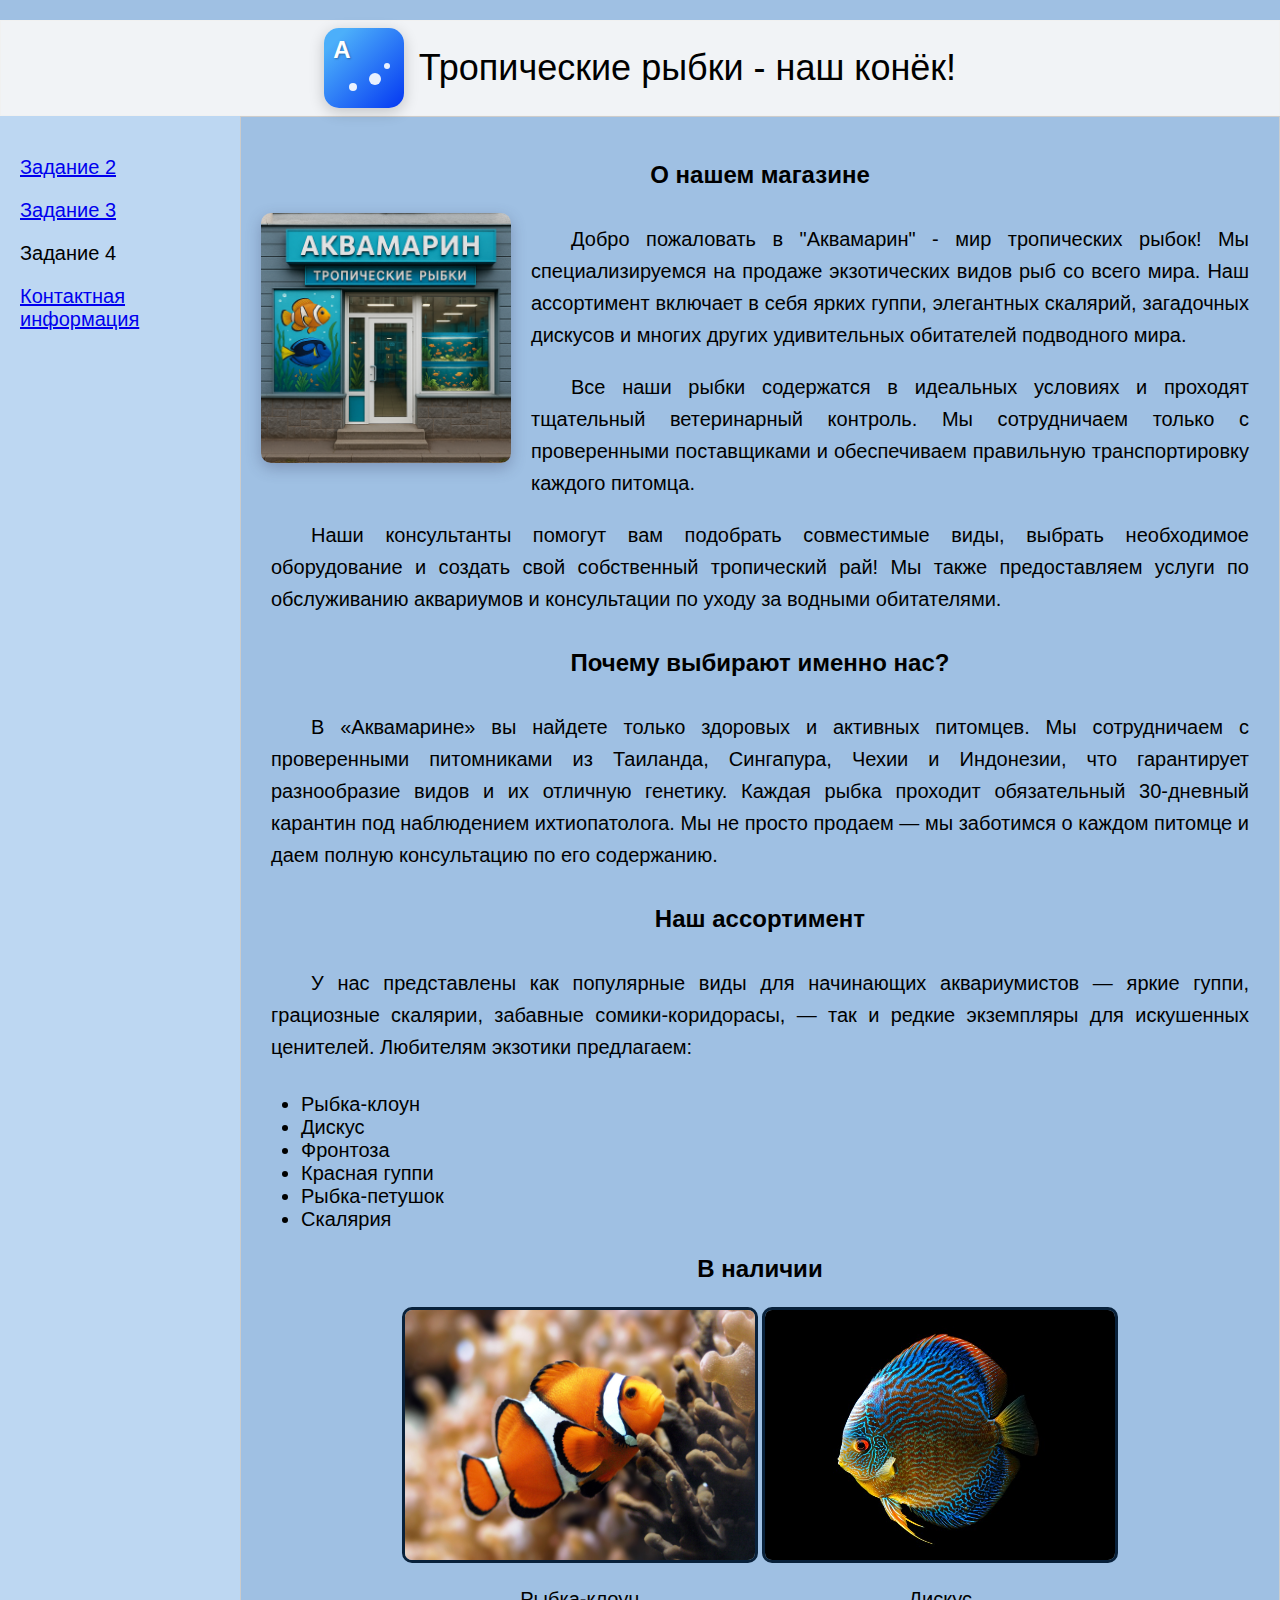
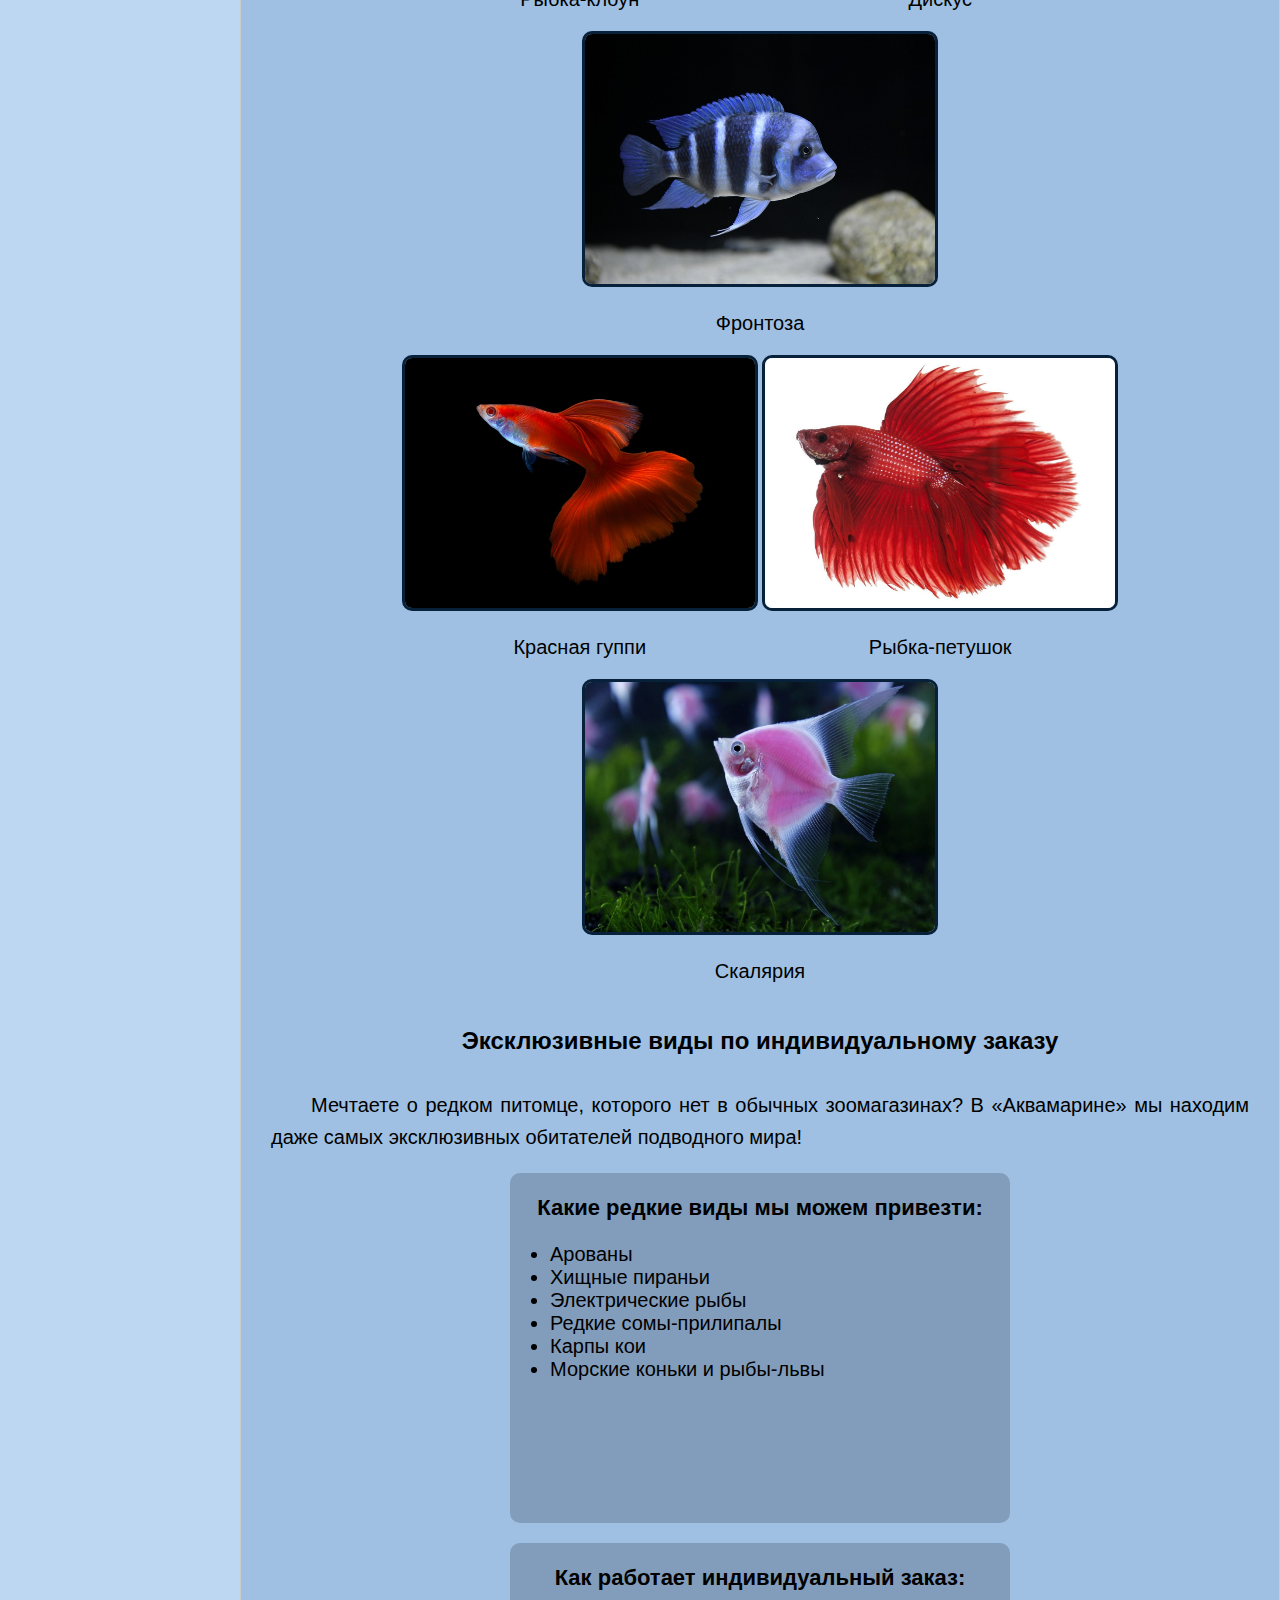
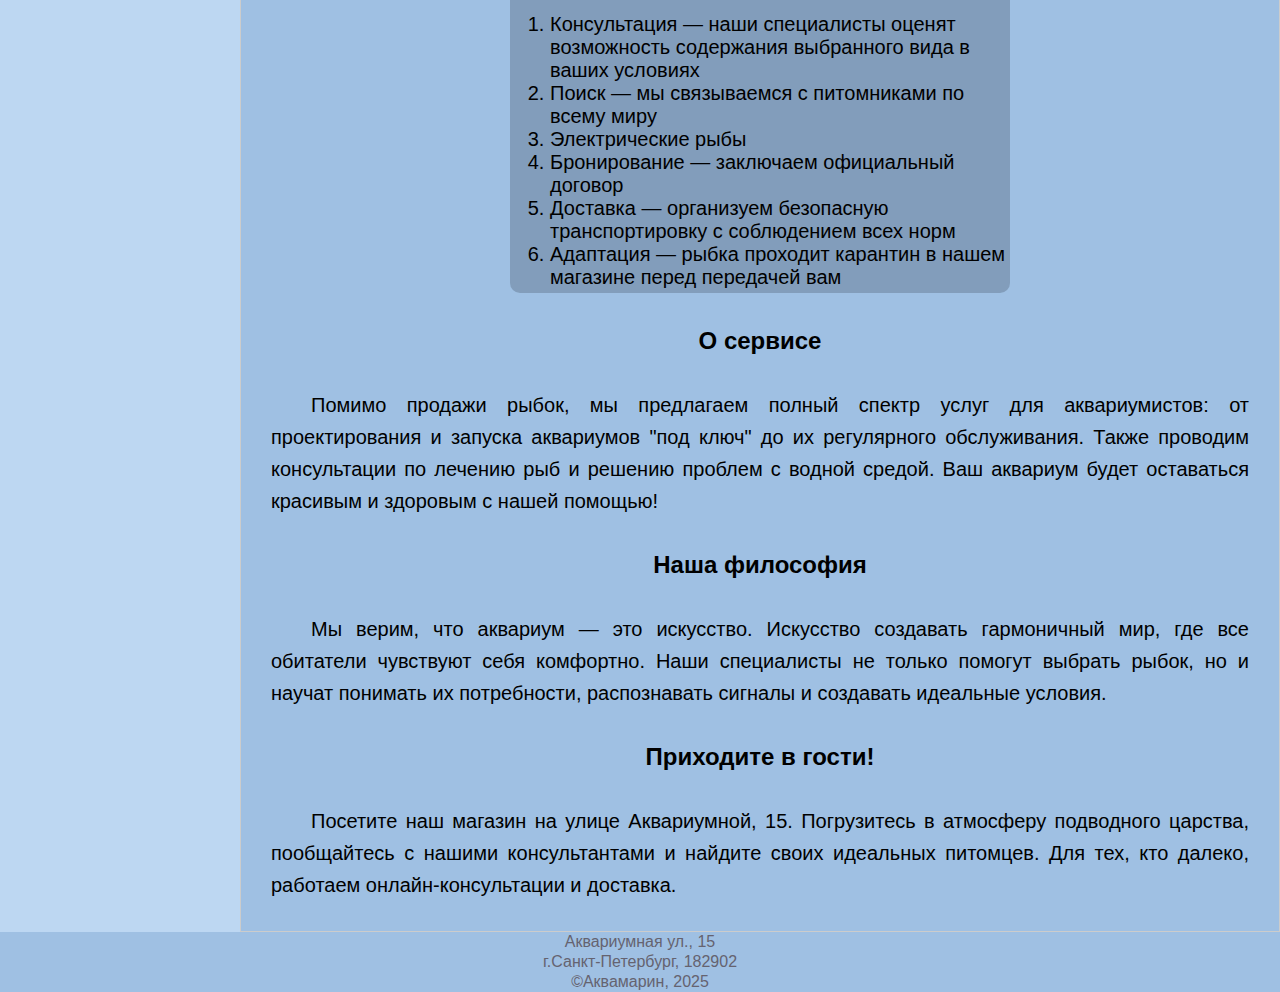
<file: index.html>
<!DOCTYPE html>
<html lang="ru">

<head>
  <meta charset="UTF-8">
  <meta name="viewport" fish-textnt="width=device-width, initial-scale=1.0">
  <title>Аквамарин</title>
  <link rel="stylesheet" href="static/styles/style.css">
</head>

<body>

  <div id="header">
    <div class="logo-container">
      <div class="logo">
        <div class="letter-a">A</div>
        <div class="bubble bubble1"></div>
        <div class="bubble bubble2"></div>
        <div class="bubble bubble3"></div>
      </div>
      <p class="header-text">Тропические рыбки - наш конёк!</p>
    </div>
  </div>

  <div id="site">
    <div id="leftSide">
      <div class="leftSide-content">
        <p><a href="task2/task2.html">Задание 2</a></p>
        <p><a href="task3/task3.html">Задание 3</a></p>
        <p>Задание 4</p>
        <p><a href="contact.html">Контактная информация </a></p>
      </div>
    </div>


    <div id="rightSide">
      <div class="right-block-text">
        <p class="headline">О нашем магазине</p>
        <img src="static/img/shop.PNG" alt="Магазин тропических рыбок" class="shop-image">
        <p class="shop-text">Добро пожаловать в "Аквамарин" - мир тропических рыбок! Мы специализируемся на продаже
          экзотических видов рыб со всего мира. Наш ассортимент включает в себя ярких гуппи, элегантных скалярий,
          загадочных дискусов и многих других удивительных обитателей подводного мира.</p>
        <p class="shop-text">Все наши рыбки содержатся в идеальных условиях и проходят тщательный ветеринарный контроль.
          Мы сотрудничаем только с проверенными поставщиками и обеспечиваем правильную транспортировку каждого питомца.
        </p>
        <p class="shop-text">Наши консультанты помогут вам подобрать совместимые виды, выбрать необходимое оборудование
          и создать свой собственный тропический рай! Мы также предоставляем услуги по обслуживанию аквариумов и
          консультации по уходу за водными обитателями.</p>
      </div>

      <div class="right-block-text">
        <p class="headline">Почему выбирают именно нас?</p>
        <p class="shop-text">В «Аквамарине» вы найдете только здоровых и активных питомцев. Мы сотрудничаем с
          проверенными
          питомниками из Таиланда,
          Сингапура, Чехии и Индонезии, что гарантирует разнообразие видов и их отличную генетику. Каждая рыбка проходит
          обязательный 30-дневный карантин под наблюдением ихтиопатолога. Мы не просто продаем — мы заботимся о каждом
          питомце и
          даем полную консультацию по его содержанию.
        </p>
      </div>

      <div class="right-block-text">
        <p class="headline">Наш ассортимент</p>
        <p class="shop-text">У нас представлены как популярные виды для начинающих аквариумистов — яркие гуппи,
          грациозные скалярии, забавные
          сомики-коридорасы, — так и редкие экземпляры для искушенных ценителей. Любителям экзотики предлагаем:
        </p>
        <ul class="list">
          <li>Рыбка-клоун</li>
          <li>Дискус</li>
          <li>Фронтоза</li>
          <li>Красная гуппи</li>
          <li>Рыбка-петушок</li>
          <li>Скалярия</li>
        </ul>
      </div>

      <p class="headline">В наличии</p>

      <div class="inStock">
        <div class="fish-text">
          <img src="static/img/clown.jpg" alt="Рыбка-клоун" class="fish">
          <p>Рыбка-клоун</p>
        </div>
        <div class="fish-text">
          <img src="static/img/diskus.jpg" alt="Дискус" class="fish">
          <p>Дискус</p>
        </div>
        <div class="fish-text">
          <img src="static/img/frontoza.jpg" alt="Фронтоза" class="fish">
          <p>Фронтоза</p>
        </div>
      </div>

      <div class="inStock">
        <div class="fish-text">
          <img src="static/img/krasnyj-guppi.jpg" alt="Гуппи" class="fish">
          <p>Красная гуппи</p>
        </div>
        <div class="fish-text">
          <img src="static/img/petushok.jpg" alt="Петушок" class="fish">
          <p>Рыбка-петушок</p>
        </div>
        <div class="fish-text">
          <img src="static/img/skalariya.jpg" alt="Скалярия" class="fish">
          <p>Скалярия</p>
        </div>
      </div>


      <p class="headline">Эксклюзивные виды по индивидуальному заказу</p>
      <p class="shop-text">
        Мечтаете о редком питомце, которого нет в обычных зоомагазинах? В «Аквамарине» мы находим даже самых
        эксклюзивных
        обитателей подводного мира!
      </p>

      <div class="order">
        <div class="part">
          <p class="headline2">Какие редкие виды мы можем привезти:</p>
          <ul>
            <li>Арованы</li>
            <li>Хищные пираньи</li>
            <li>Электрические рыбы</li>
            <li>Редкие сомы-прилипалы</li>
            <li>Карпы кои</li>
            <li>Морские коньки и рыбы-львы</li>
          </ul>
        </div>

        <div class="part">
          <p class="headline2">Как работает индивидуальный заказ:</p>
          <ol>
            <li>Консультация — наши специалисты оценят возможность содержания выбранного вида в ваших условиях</li>
            <li>Поиск — мы связываемся с питомниками по всему миру</li>
            <li>Электрические рыбы</li>
            <li>Бронирование — заключаем официальный договор</li>
            <li>Доставка — организуем безопасную транспортировку с соблюдением всех норм</li>
            <li>Адаптация — рыбка проходит карантин в нашем магазине перед передачей вам</li>
          </ol>
        </div>

      </div>

      <div class="right-block-text">
        <p class="headline">О сервисе</p>
        <p class="shop-text">
          Помимо продажи рыбок, мы предлагаем полный спектр услуг для аквариумистов: от проектирования и запуска
          аквариумов "под ключ" до их регулярного обслуживания. Также проводим консультации по лечению рыб и решению
          проблем с водной
          средой. Ваш аквариум будет оставаться красивым и здоровым с нашей помощью!
        </p>
      </div>

      <div class="right-block-text">
        <p class="headline">Наша философия</p>
        <p class="shop-text">
          Мы верим, что аквариум — это искусство. Искусство создавать гармоничный мир, где все обитатели чувствуют себя
          комфортно.
          Наши специалисты не только помогут выбрать рыбок, но и научат понимать их потребности, распознавать сигналы и
          создавать
          идеальные условия.
        </p>
      </div>

      <div class="right-block-text">
        <p class="headline">Приходите в гости!</p>
        <p class="shop-text">
          Посетите наш магазин на улице Аквариумной, 15. Погрузитесь в атмосферу подводного царства, пообщайтесь с
          нашими
          консультантами и найдите своих идеальных питомцев. Для тех, кто далеко, работаем онлайн-консультации и
          доставка.
        </p>
      </div>

    </div>
  </div>

  <footer>
    <p>Аквариумная ул., 15</p>
    <p>г.Санкт-Петербург, 182902</p>
    <p>©Аквамарин, 2025</p>
  </footer>
</body>

</html>
</file>
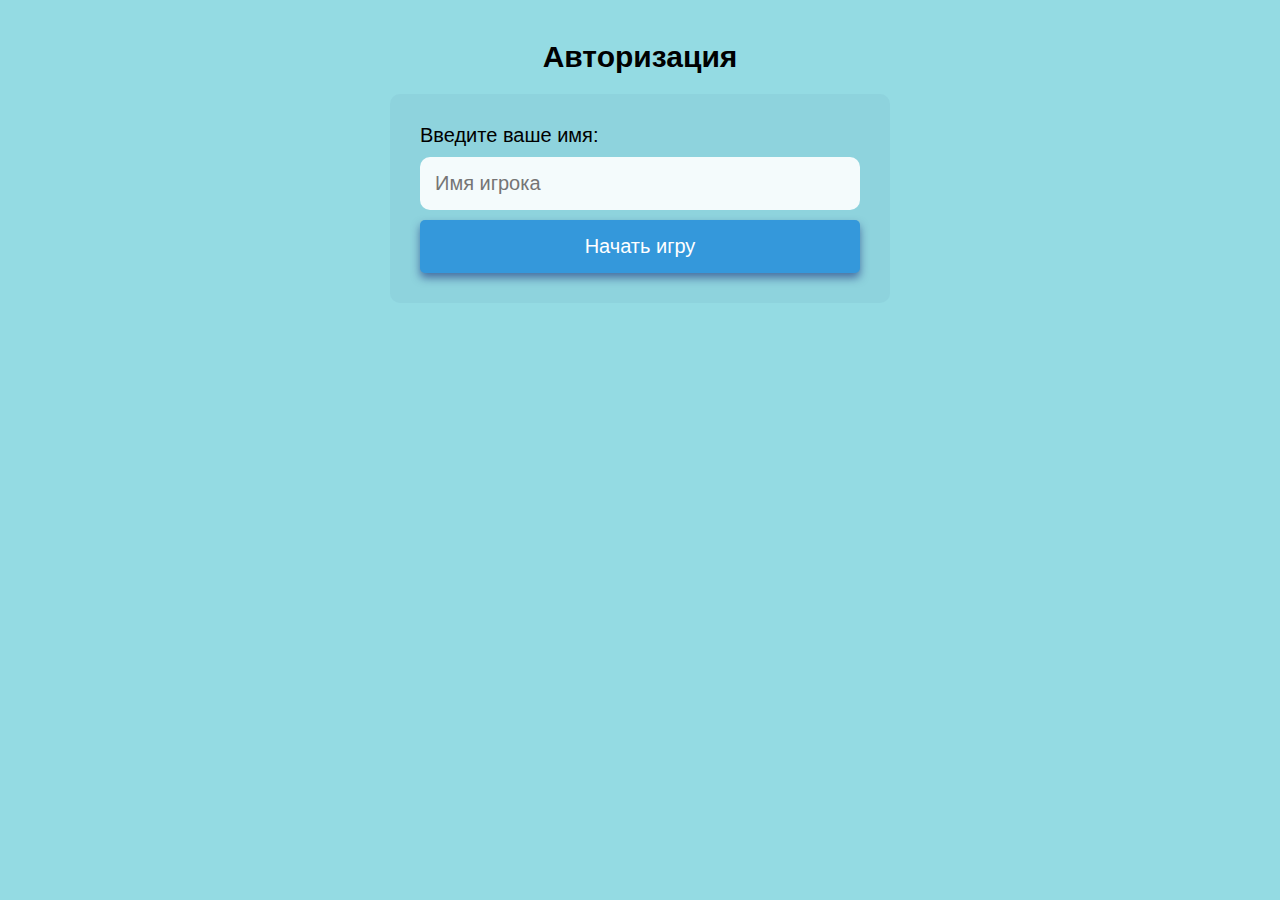
<file: Game_Siryaeva_DetermineWeight/index.html>
<!DOCTYPE html>
<html lang="ru">

<head>
    <meta charset="UTF-8">
    <meta name="viewport" content="width=device-width, initial-scale=1.0">
    <title>Вход в игру</title>
    <link rel="stylesheet" href="css/style.css">
</head>

<body>
    <div class="container">
        <h1>Авторизация</h1>
        <div class="auth-form">
            <div class="form-group">
                <label for="player-name">Введите ваше имя:</label>
                <input type="text" id="player-name" placeholder="Имя игрока">
            </div>
            <button id="startBtn" class="btn">Начать игру</button>
        </div>
    </div>

    <div id="notification" class="notification"></div>

    <script src="js/auth.js"></script>
</body>

</html>
</file>
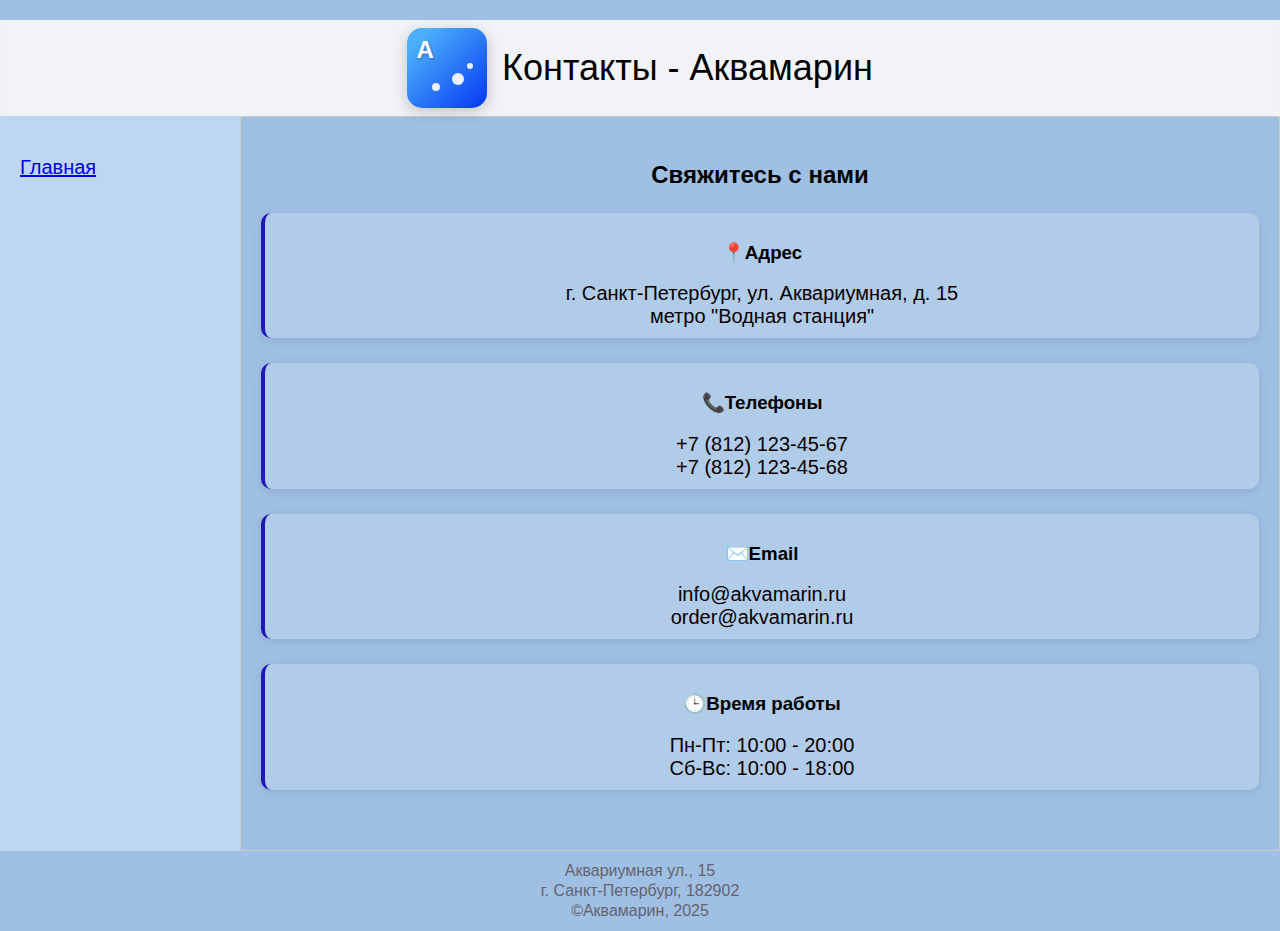
<file: contact.html>
<!DOCTYPE html>
<html lang="ru">

<head>
    <meta charset="UTF-8">
    <meta name="viewport" content="width=device-width, initial-scale=1.0">
    <title>Контакты - Аквамарин</title>
    <link rel="stylesheet" href="static/styles/style.css">
    <link rel="stylesheet" href="static/styles/contact.css">
</head>

<body>

    <div id="header">
        <div class="logo-container">
            <div class="logo">
                <div class="letter-a">A</div>
                <div class="bubble bubble1"></div>
                <div class="bubble bubble2"></div>
                <div class="bubble bubble3"></div>
            </div>
            <p class="header-text">Контакты - Аквамарин</p>
        </div>
    </div>

    <div id="site">
        <div id="leftSide">
            <div class="leftSide-content">
                <p><a href="index.html">Главная</a></p>
            </div>
        </div>

        <div id="rightSide">
            <p class="headline">Свяжитесь с нами</p>

            <div class="contact-container">
                <div class="contact-info">
                    <div class="contact-item">
                        <h3>📍Адрес</h3>
                        <div class="contact-text">
                            <p>г. Санкт-Петербург, ул. Аквариумная, д. 15</p>
                            <p>метро "Водная станция"</p>
                        </div>
                    </div>

                    <div class="contact-item">
                        <h3>📞Телефоны</h3>
                        <div class="contact-text">
                            <p>+7 (812) 123-45-67</p>
                            <p>+7 (812) 123-45-68</p>
                        </div>
                    </div>

                    <div class="contact-item">
                        <h3>✉️Email</h3>
                        <div class="contact-text">
                            <p>info@akvamarin.ru</p>
                            <p>order@akvamarin.ru</p>
                        </div>
                    </div>

                    <div class="contact-item">
                        <h3>🕒Время работы</h3>
                        <div class="contact-text">
                            <p>Пн-Пт: 10:00 - 20:00</p>
                            <p>Сб-Вс: 10:00 - 18:00</p>
                        </div>
                    </div>
                </div>
            </div>



        </div>
    </div>

    <footer>
        <p>Аквариумная ул., 15</p>
        <p>г. Санкт-Петербург, 182902</p>
        <p>©Аквамарин, 2025</p>
    </footer>
</body>

</html>
</file>
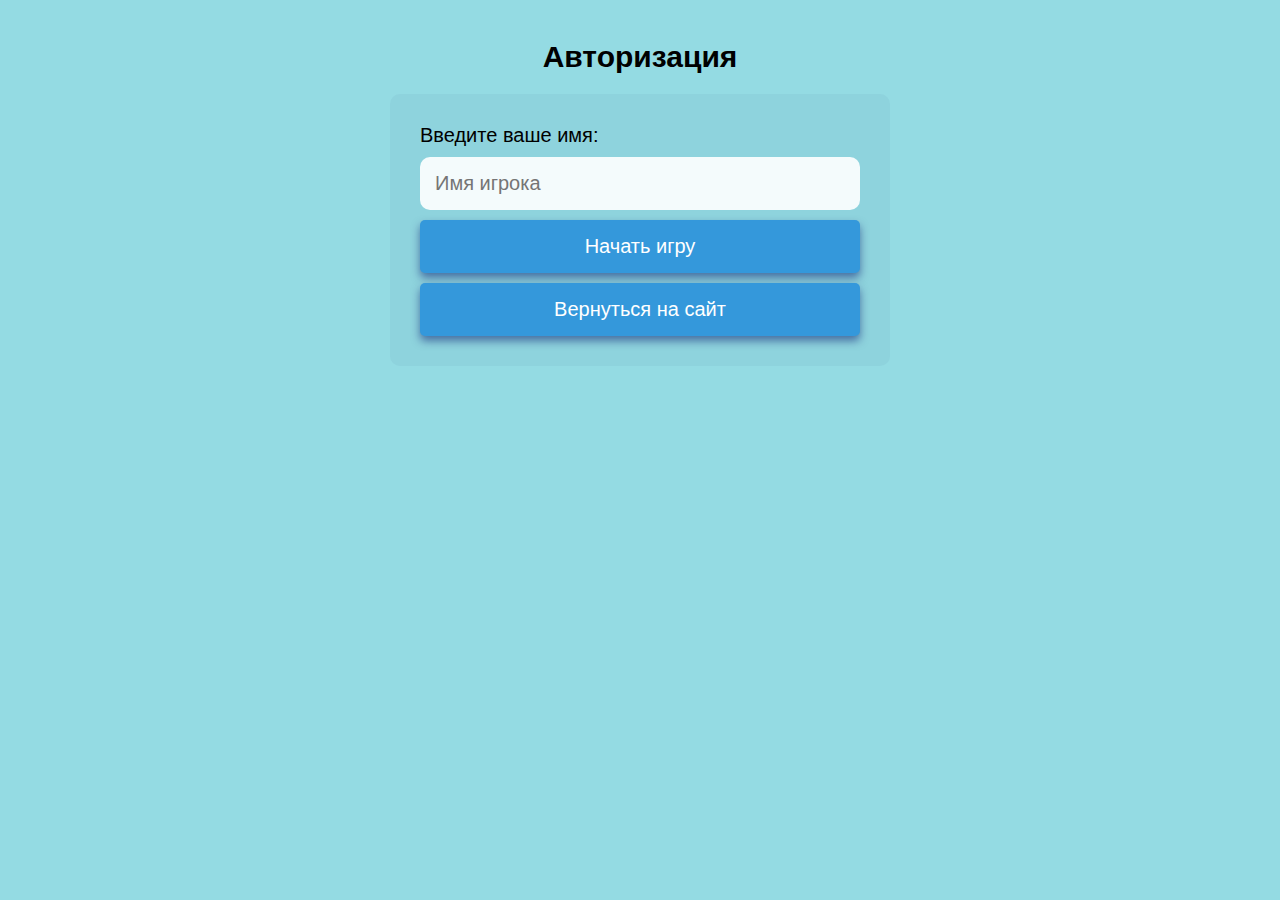
<file: Game_Siryaeva_DetermineWeight/auth.html>
<!DOCTYPE html>
<html lang="ru">

<head>
    <meta charset="UTF-8">
    <meta name="viewport" content="width=device-width, initial-scale=1.0">
    <title>Вход в игру</title>
    <link rel="stylesheet" href="css/style.css">
</head>

<body>
    <div class="container">
        <h1>Авторизация</h1>
        <div class="auth-form">
            <div class="form-group">
                <label for="player-name">Введите ваше имя:</label>
                <input type="text" id="player-name" placeholder="Имя игрока">
            </div>
            <div class="bottom">
                <button id="startBtn" class="btn">Начать игру</button>
                <a href="../index.html" class="btn">Вернуться на сайт</a>
            </div>
        </div>
    </div>
    <script src="js/auth.js"></script>
</body>

</html>
</file>
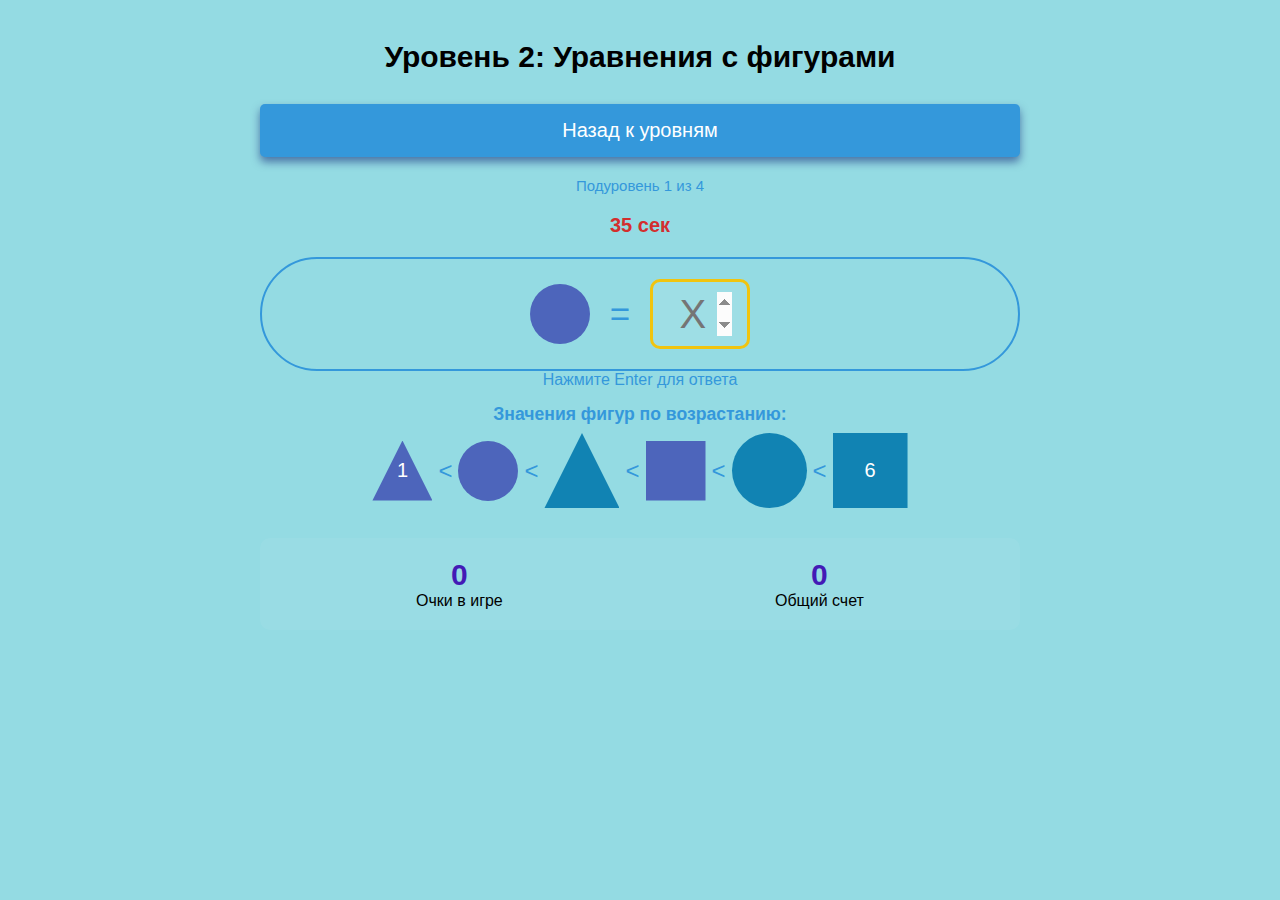
<file: Game_Siryaeva_DetermineWeight/level2.html>
<!DOCTYPE html>
<html lang="ru">

<head>
    <meta charset="UTF-8">
    <meta name="viewport" content="width=device-width, initial-scale=1.0">
    <title>Уровень 2: Уравнения с фигурами</title>
    <link rel="stylesheet" href="css/style.css">
    <link rel="stylesheet" href="css/level2.css">

</head>

<body>
    <div class="container">
        <h1 class="level-title">Уровень 2: Уравнения с фигурами</h1>
        <a href="main.html" class="btn btn-back">Назад к уровням</a>

        <div id="gameContainer">
        </div>
    </div>


    <script src="js/level2.js"></script>
</body>

</html>
</file>
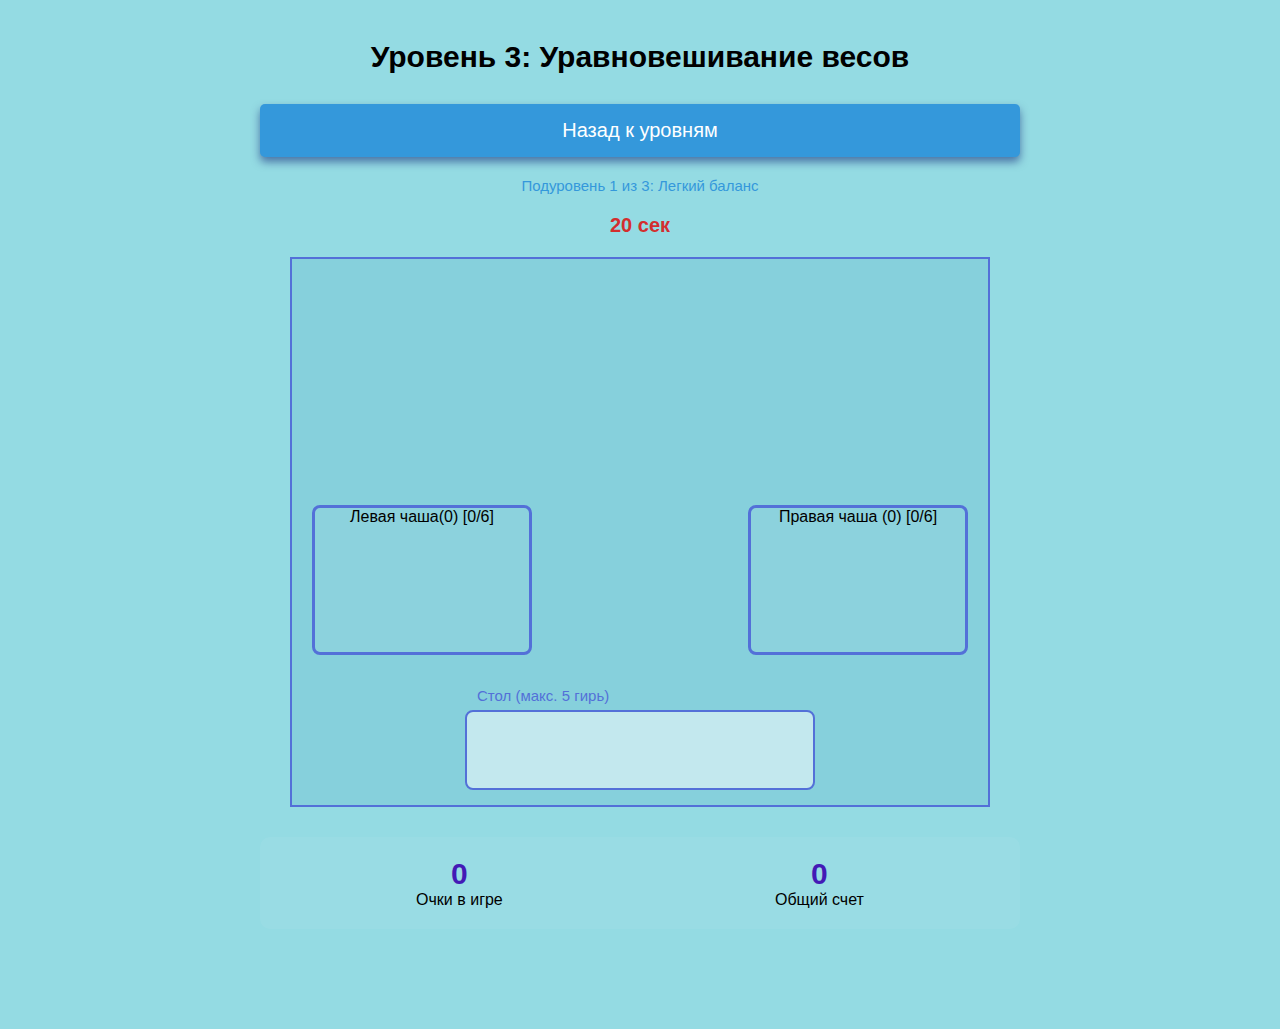
<file: Game_Siryaeva_DetermineWeight/level3.html>
<!DOCTYPE html>
<html lang="ru">

<head>
    <meta charset="UTF-8">
    <meta name="viewport" content="width=device-width, initial-scale=1.0">
    <title>Уровень 3: Уравновешивание весов</title>
    <link rel="stylesheet" href="css/style.css">
    <link rel="stylesheet" href="css/level3.css">
</head>

<body>
    <div class="container">
        <h1>Уровень 3: Уравновешивание весов</h1>
        <a href="main.html" class="btn btn-back" style="margin-bottom: 15px;">Назад к уровням</a>

        <div id="gameContainer"></div>
    </div>


    <script src="js/level3.js"></script>
</body>

</html>
</file>
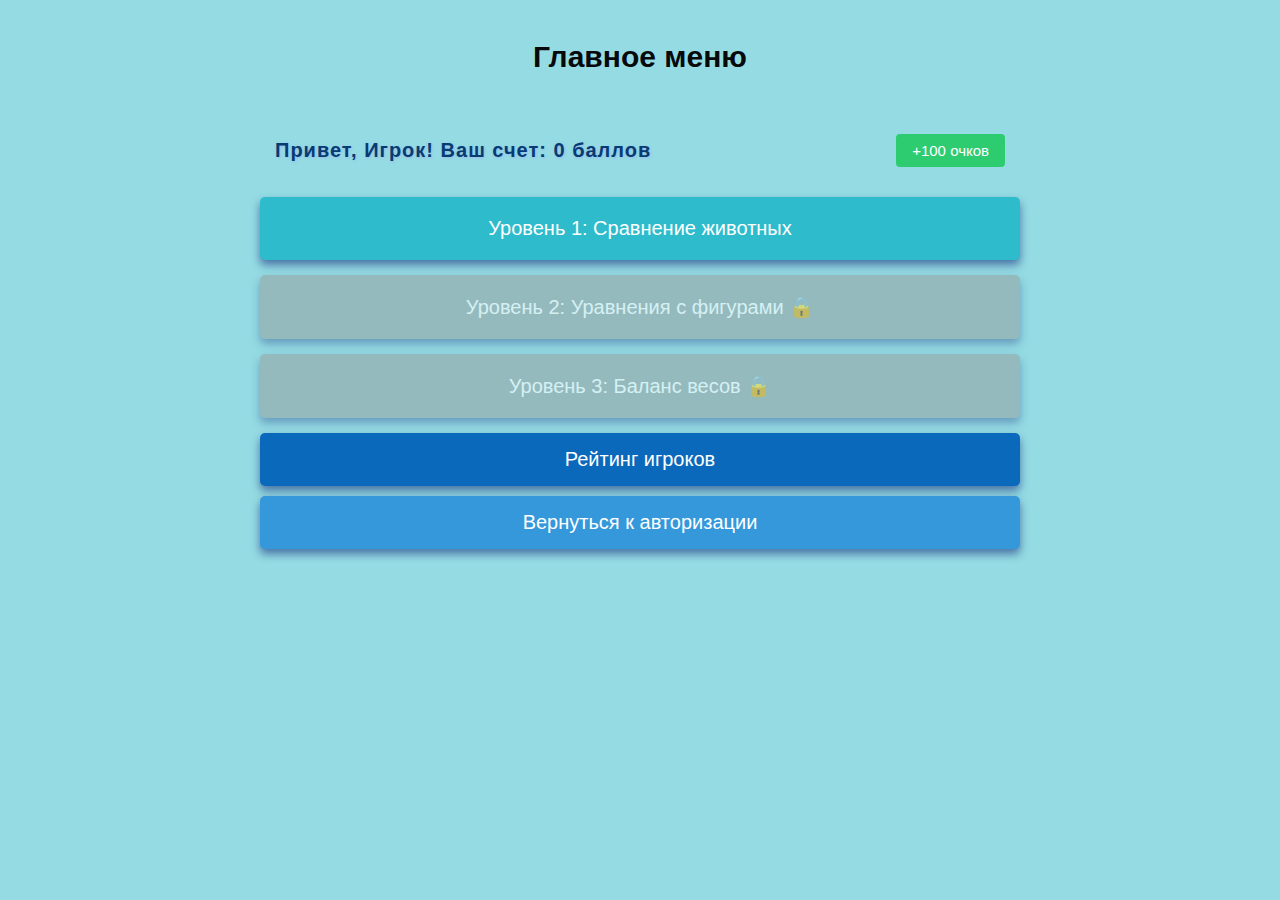
<file: Game_Siryaeva_DetermineWeight/main.html>
<!DOCTYPE html>
<html lang="ru">

<head>
    <meta charset="UTF-8">
    <meta name="viewport" content="width=device-width, initial-scale=1.0">
    <title>Главная страница</title>
    <link rel="stylesheet" href="css/style.css">
    <link rel="stylesheet" href="css/main.css">
</head>

<body>
    <div class="container">
        <h1 class="main-title">Главное меню</h1>

        <div class="player-info-container">
            <div class="player-info-text">
                Привет, <span id="currentPlayer"></span>!
                Ваш счет: <span id="playerScoreDisplay">0</span> баллов
            </div>
            <button id="addPointsBtn" class="add-points-btn">
                +100 очков
            </button>
        </div>

        <div class="levels-container">
            <div class="level-container">
                <a href="level1.html" class="btn btn-level">
                    Уровень 1: Сравнение животных
                </a>
            </div>

            <div class="level-container">
                <a href="level2.html" id="level2Btn" class="btn btn-level">
                    Уровень 2: Уравнения с фигурами
                    <span class="lock-icon">🔒</span>
                </a>
                <div id="level2Requirement" class="lock-requirement"></div>
            </div>

            <div class="level-container">
                <a href="level3.html" id="level3Btn" class="btn btn-level">
                    Уровень 3: Баланс весов
                    <span class="lock-icon">🔒</span>
                </a>
                <div id="level3Requirement" class="lock-requirement"></div>
            </div>

            <a href="rating.html" class="btn btn-rating">Рейтинг игроков</a>

            <button id="regenerateGame" class="btn back-btn">
                Вернуться к авторизации
            </button>
        </div>
    </div>

    <div id="notification" class="notification"></div>

    <script src="js/main.js"></script>
</body>

</html>
</file>
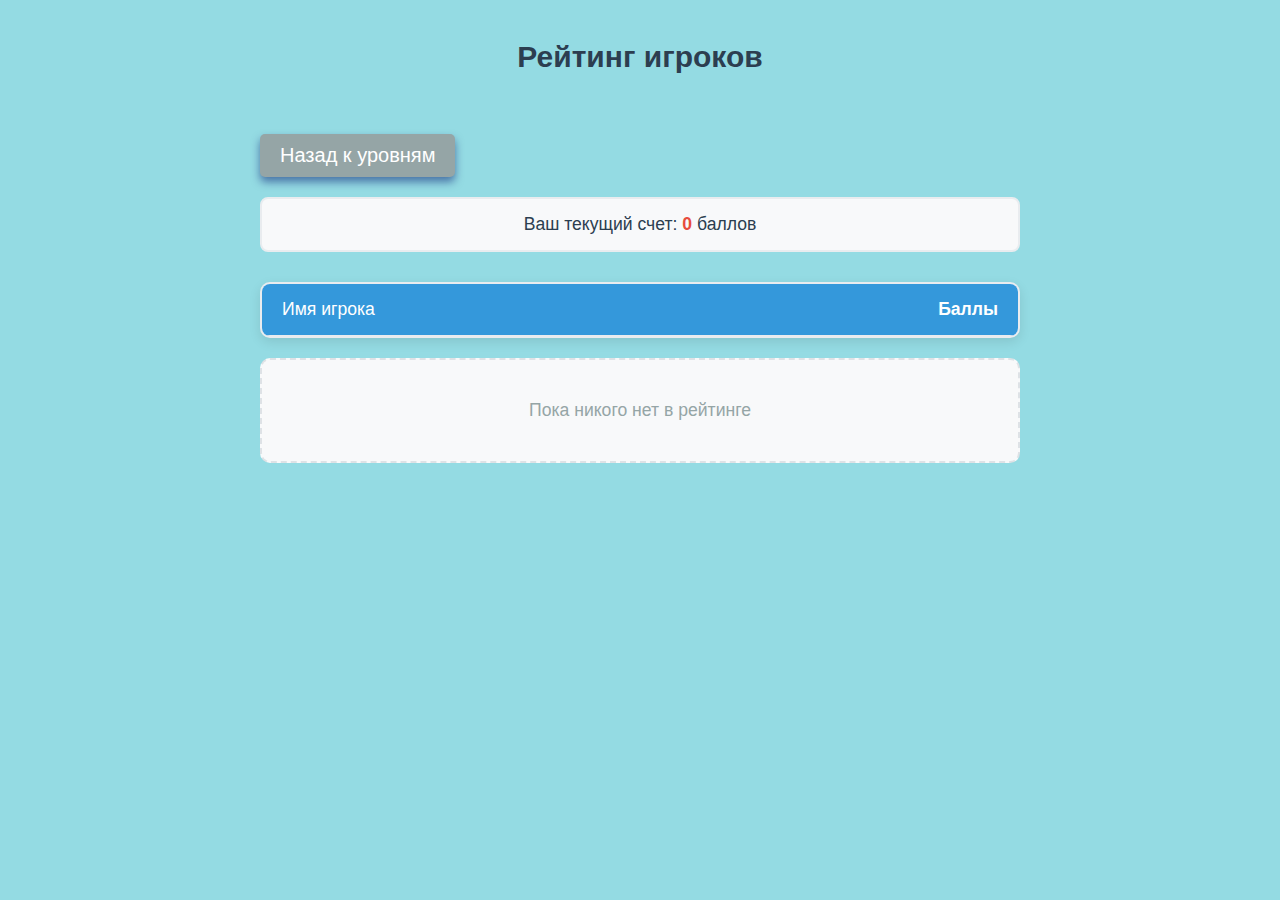
<file: Game_Siryaeva_DetermineWeight/rating.html>
<!DOCTYPE html>
<html lang="ru">

<head>
    <meta charset="UTF-8">
    <meta name="viewport" content="width=device-width, initial-scale=1.0">
    <title>Рейтинг игроков</title>
    <link rel="stylesheet" href="css/style.css">
    <link rel="stylesheet" href="css/rating.css">
</head>

<body>
    <div class="container">
        <h1 class="rating-title">Рейтинг игроков</h1>
        <a href="main.html" class="btn btn-back">Назад к уровням</a>

        <div class="player-info">
            Ваш текущий счет: <span id="yourScore">0</span> баллов
        </div>

        <div class="rating-table">
            <div class="rating-row header">
                <div class="rating-name">Имя игрока</div>
                <div class="rating-score">Баллы</div>
            </div>
            <div id="ratingList">
            </div>
        </div>

        <div id="emptyRating" class="empty-rating">
            Пока никого нет в рейтинге
        </div>

    </div>

    <script src="js/rating.js"></script>
</body>

</html>
</file>
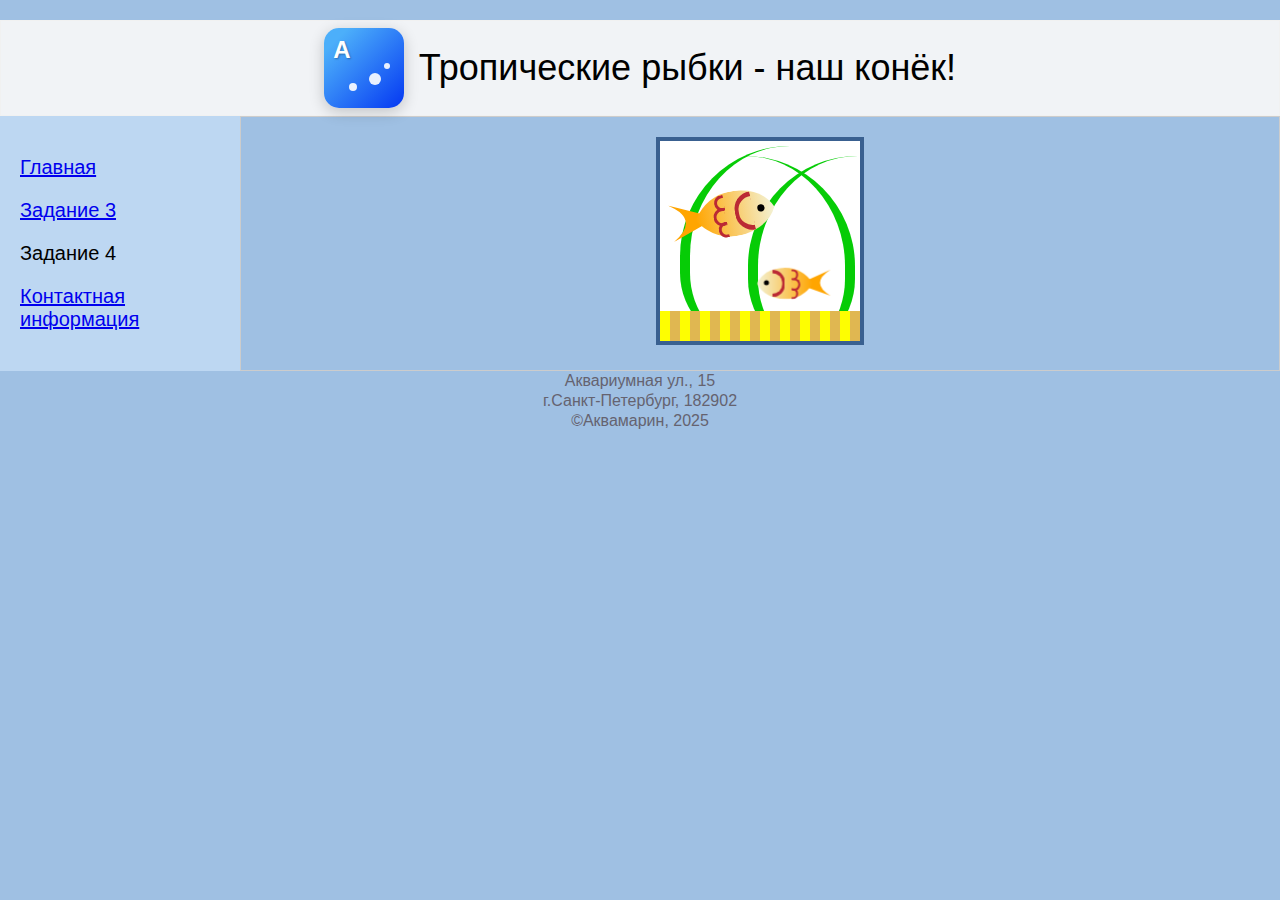
<file: task2/task2.html>
<!DOCTYPE html>
<html>

<head>
    <meta charset="UTF-8">
    <meta name="viewport" fish-textnt="width=device-width, initial-scale=1.0">
    <title>Аквамарин</title>
    <link rel="stylesheet" href="../static/styles/style.css">
    <style>
        .blockright {
            display: flex;
            justify-content: center;
        }

        .aquarium {
            width: 200px;
            height: 200px;
            background: white;
            position: relative;
            border: 4px solid #396090;
            overflow: hidden;
        }

        .sand {
            position: absolute;
            bottom: 0;
            width: 100%;
            height: 30px;
            background: repeating-linear-gradient(90deg,
                    #fefe01,
                    #fefe01 10px,
                    #e0b751 10px,
                    #e0b751 20px);
            z-index: 1;
        }

        .fish {
            position: absolute;
            width: 110px;
            height: 45px;
            border: none;
        }

        .fish-body {
            width: 80px;
            height: 45px;
            background: linear-gradient(to right, #FFA500, #f3f2d5);
            position: absolute;
            left: 15px;
            clip-path: path('M 0,22.5 Q 15,0 40,0 Q 70,1 80,22.5 Q 70,43 40,45 Q 15,45 0,22.5 Z');
        }


        .fish-tail {
            width: 35px;
            height: 50px;
            position: absolute;
            top: 3px;
            left: -10px;
            background: #FFA500;
            clip-path: path('M 0,0 L 46,20.5 L 0,37 Q 30,19 0,0');
        }

        .fish-eye {
            width: 9px;
            height: 9px;
            background: black;
            position: absolute;
            top: 17px;
            left: 77px;
            z-index: 3;
            clip-path: circle(40%);
        }

        .fish-gills {
            position: absolute;
            top: 3px;
            left: 55px;
            z-index: 2;
            width: 14px;
            height: 29px;
            border: 4px solid #bb2934;
            border-right: none;
            border-top: 5px solid #bb2934;
            border-bottom: 5px solid #bb2934;
            border-radius: 200px 0% 0% 200px;
        }

        .fish-gills1 {
            position: absolute;
            top: 2px;
            left: 36px;
            z-index: 3;
            width: 7px;
            height: 10px;
            border: 3px solid #bb2934;
            border-right: none;
            border-top: 3px solid #bb2934;
            border-bottom: 3px solid #bb2934;
            border-radius: 60px 0% 0% 60px;
        }

        .fish-gills2 {
            position: absolute;
            top: 14.5px;
            left: 33px;
            z-index: 3;
            width: 9px;
            height: 12px;
            border: 3px solid #bb2934;
            border-right: none;
            border-top: 3px solid #bb2934;
            border-bottom: 3px solid #bb2934;
            border-radius: 60px 0% 0% 60px;
        }

        .fish-gills3 {
            position: absolute;
            top: 29px;
            left: 36px;
            z-index: 3;
            width: 7px;
            height: 10px;
            border: 3px solid #bb2934;
            border-right: none;
            border-top: 3px solid #bb2934;
            border-bottom: 3px solid #bb2934;
            border-radius: 60px 0% 0% 60px;
        }

        .fish1 {
            top: 50px;
            left: 20px;
            transform: rotate(-10deg);
        }

        .fish2 {
            top: 120px;
            left: 70px;
            transform: scale(0.7) rotateY(180deg);
        }

        .seaweed1 {
            top: 5px;
            left: 20px;
            width: 100px;
            height: 200px;
            border: 10px solid #06cc06;
            border-right: none;
            border-top: none;
            border-bottom: none;
            border-radius: 180px 0px 0px 120px;
            position: absolute;
        }

        .seaweed2 {
            top: 15px;
            left: 88px;
            width: 100px;
            height: 200px;
            border: 10px solid #06cc06;
            border-right: none;
            border-top: none;
            border-bottom: none;
            border-radius: 200px 0px 0px 140px;
            position: absolute;

        }

        .seaweed3 {
            top: 15px;
            left: 85px;
            width: 100px;
            height: 200px;
            border: 10px solid #06cc06;
            border-left: none;
            border-top: none;
            border-bottom: none;
            border-radius: 0px 200px 140px 0px;
            position: absolute;
        }
    </style>


</head>

<body>

    <div id="header">
        <div class="logo-container">
            <div class="logo">
                <div class="letter-a">A</div>
                <div class="bubble bubble1"></div>
                <div class="bubble bubble2"></div>
                <div class="bubble bubble3"></div>
            </div>
            <p class="header-text">Тропические рыбки - наш конёк!</p>
        </div>
    </div>

    <div id="site">
        <div id="leftSide">
            <div class="leftSide-content">
                <p><a href="../index.html">Главная</a></p>
                <p><a href="../task3/task3.html">Задание 3</a></p>
                <p>Задание 4</p>
                <p><a href="../contact.html">Контактная информация </a></p>
            </div>
        </div>


        <div id="rightSide">
            <div class="blockright">
                <div class="aquarium">
                    <div class="sand"></div>

                    <div class="seaweed1"></div>
                    <div class="seaweed2"></div>
                    <div class="seaweed3"></div>

                    <div class="fish fish1">
                        <div class="fish-tail"></div>
                        <div class="fish-body"></div>
                        <div class="fish-gills"></div>
                        <div class="fish-gills1"></div>
                        <div class="fish-gills2"></div>
                        <div class="fish-gills3"></div>
                        <div class="fish-eye"></div>
                    </div>
                    <div class="fish fish2">
                        <div class="fish-tail"></div>
                        <div class="fish-body"></div>
                        <div class="fish-gills"></div>
                        <div class="fish-gills1"></div>
                        <div class="fish-gills2"></div>
                        <div class="fish-gills3"></div>
                        <div class="fish-eye"></div>
                    </div>
                </div>
            </div>
        </div>
    </div>

    <footer>
        <p>Аквариумная ул., 15</p>
        <p>г.Санкт-Петербург, 182902</p>
        <p>©Аквамарин, 2025</p>
    </footer>
</body>

</html>
</file>
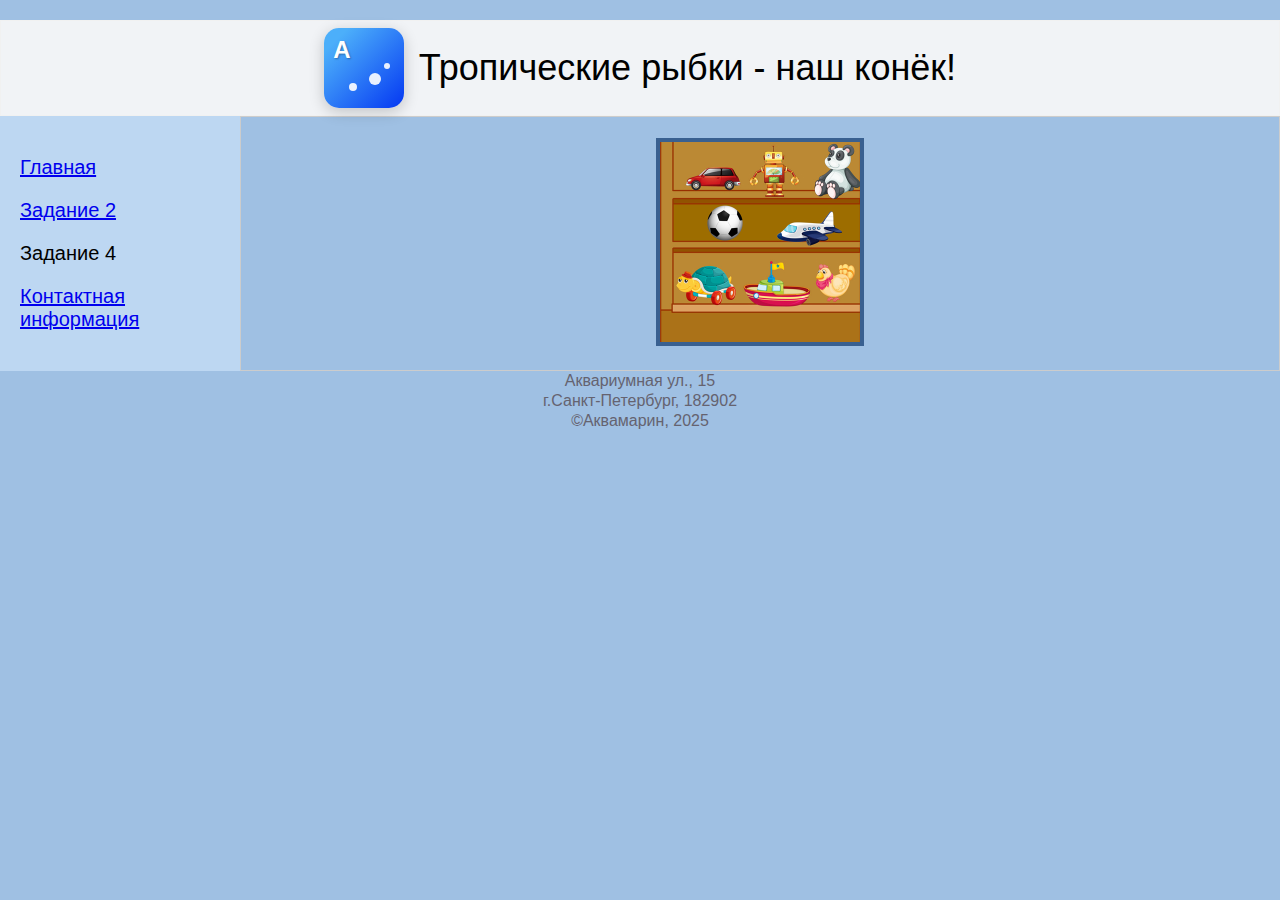
<file: task3/task3.html>
<!DOCTYPE html>
<html lang="ru">

<head>
    <meta charset="UTF-8">
    <meta name="viewport" content="width=device-width, initial-scale=1.0">
    <title>Интерактивная витрина</title>
    <link rel="stylesheet" href="../static/styles/style.css">
    <link rel="stylesheet" href="styles3.css">
</head>

<body>

    <div id="header">
        <div class="logo-container">
            <div class="logo">
                <div class="letter-a">A</div>
                <div class="bubble bubble1"></div>
                <div class="bubble bubble2"></div>
                <div class="bubble bubble3"></div>
            </div>
            <p class="header-text">Тропические рыбки - наш конёк!</p>
        </div>
    </div>

    <div id="site">
        <div id="leftSide">
            <div class="leftSide-content">
                <p><a href="../index.html">Главная</a></p>
                <p><a href="../task2/task2.html">Задание 2</a></p>
                <p>Задание 4</p>
                <p><a href="../contact.html">Контактная информация </a></p>
            </div>
        </div>


        <div id="rightSide">
            <div class="flex-container">
                <img src="img/toy1.jpg" alt="Витрина магазина" class="shop-display">
                <img src="img/toy2.png" alt="Мальчик бежит" class="boy boy-running">
                <img src="img/toy3.png" alt="Мальчик повернулся" class="boy boy-turned">
                <img src="img/toy5.png" alt="Вертушка" class="pinwheel">
                <img src="img/toy4.png" alt="Палка вертушки" class="pinwheel-stick">
                <div class="toys-label">ИГРУШКИ ОПТОМ</div>
                <div class="fun-toys-label">САМЫЕ ВЕСЕЛЫЕ ИГРУШКИ!</div>
            </div>
        </div>
    </div>

    <footer>
        <p>Аквариумная ул., 15</p>
        <p>г.Санкт-Петербург, 182902</p>
        <p>©Аквамарин, 2025</p>
    </footer>
</body>

</html>
</file>
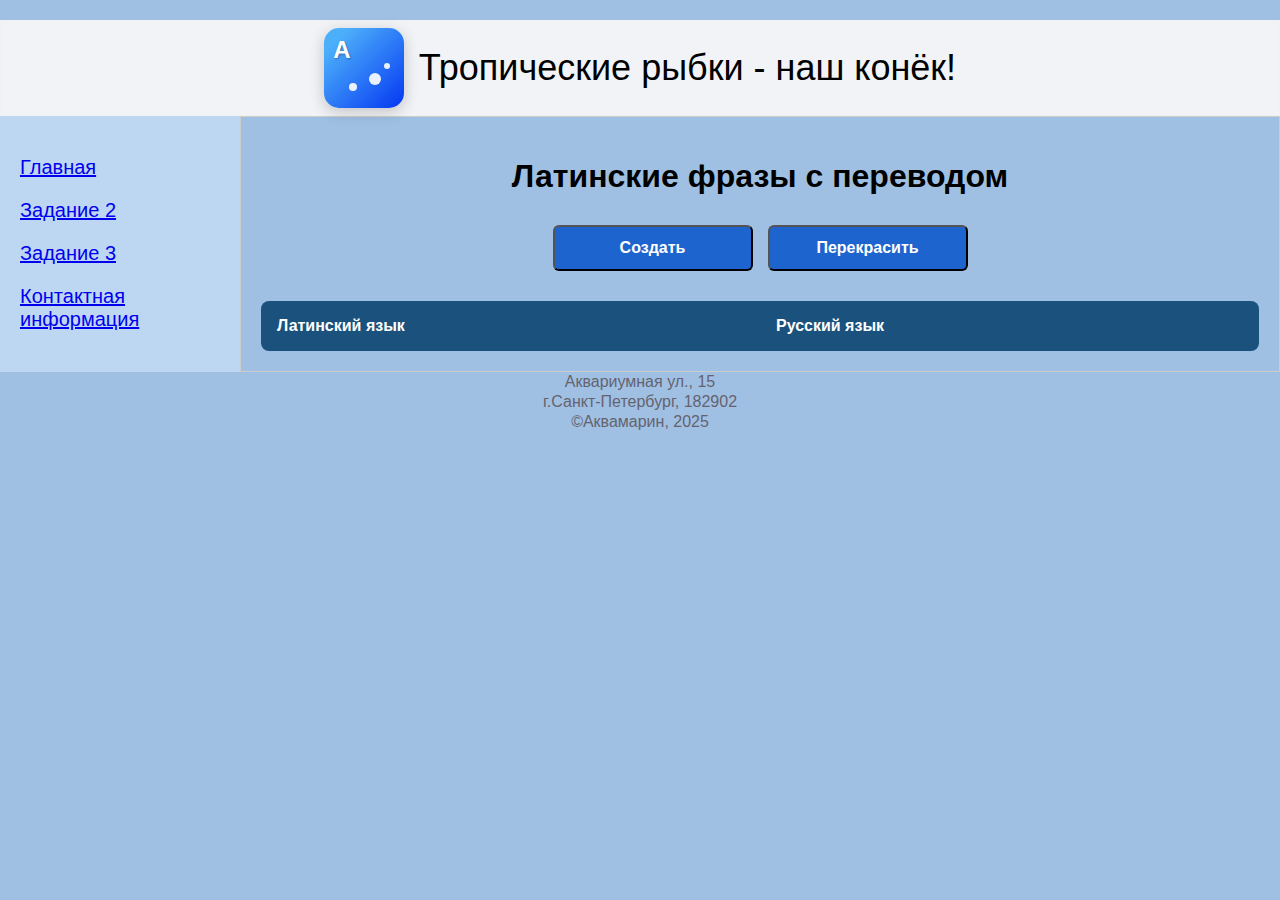
<file: task4/task4.html>
<!DOCTYPE html>
<html lang="ru">

<head>
    <meta charset="UTF-8">
    <meta name="viewport" content="width=device-width, initial-scale=1.0">
    <title>Латинские фразы с переводом</title>
    <link rel="stylesheet" href="../static/styles/style.css">
    <link rel="stylesheet" href="styles4.css">
</head>

<body>

    <div id="header">
        <div class="logo-container">
            <div class="logo">
                <div class="letter-a">A</div>
                <div class="bubble bubble1"></div>
                <div class="bubble bubble2"></div>
                <div class="bubble bubble3"></div>
            </div>
            <p class="header-text">Тропические рыбки - наш конёк!</p>

        </div>
    </div>

    <div id="site">
        <div id="leftSide">
            <div class="leftSide-content">
                <p><a href="../index.html">Главная</a></p>
                <p><a href="../task2/task2.html">Задание 2</a></p>
                <p><a href="../task3/task3.html">Задание 3</a></p>
                <p><a href="../contact.html">Контактная информация </a></p>
            </div>
        </div>


        <div id="rightSide">
            <h1>Латинские фразы с переводом</h1>

            <div class="controls">
                <button id="createBtn">Создать</button>
                <button id="recolorBtn">Перекрасить</button>
            </div>

            <table id="phrasesTable">
                <thead>
                    <tr>
                        <th>Латинский язык</th>
                        <th>Русский язык</th>
                    </tr>
                </thead>
                <tbody>

                </tbody>
            </table>
            <script src="script.js"></script>
        </div>
    </div>

    <footer>
        <p>Аквариумная ул., 15</p>
        <p>г.Санкт-Петербург, 182902</p>
        <p>©Аквамарин, 2025</p>
    </footer>
</body>


</html>
</file>
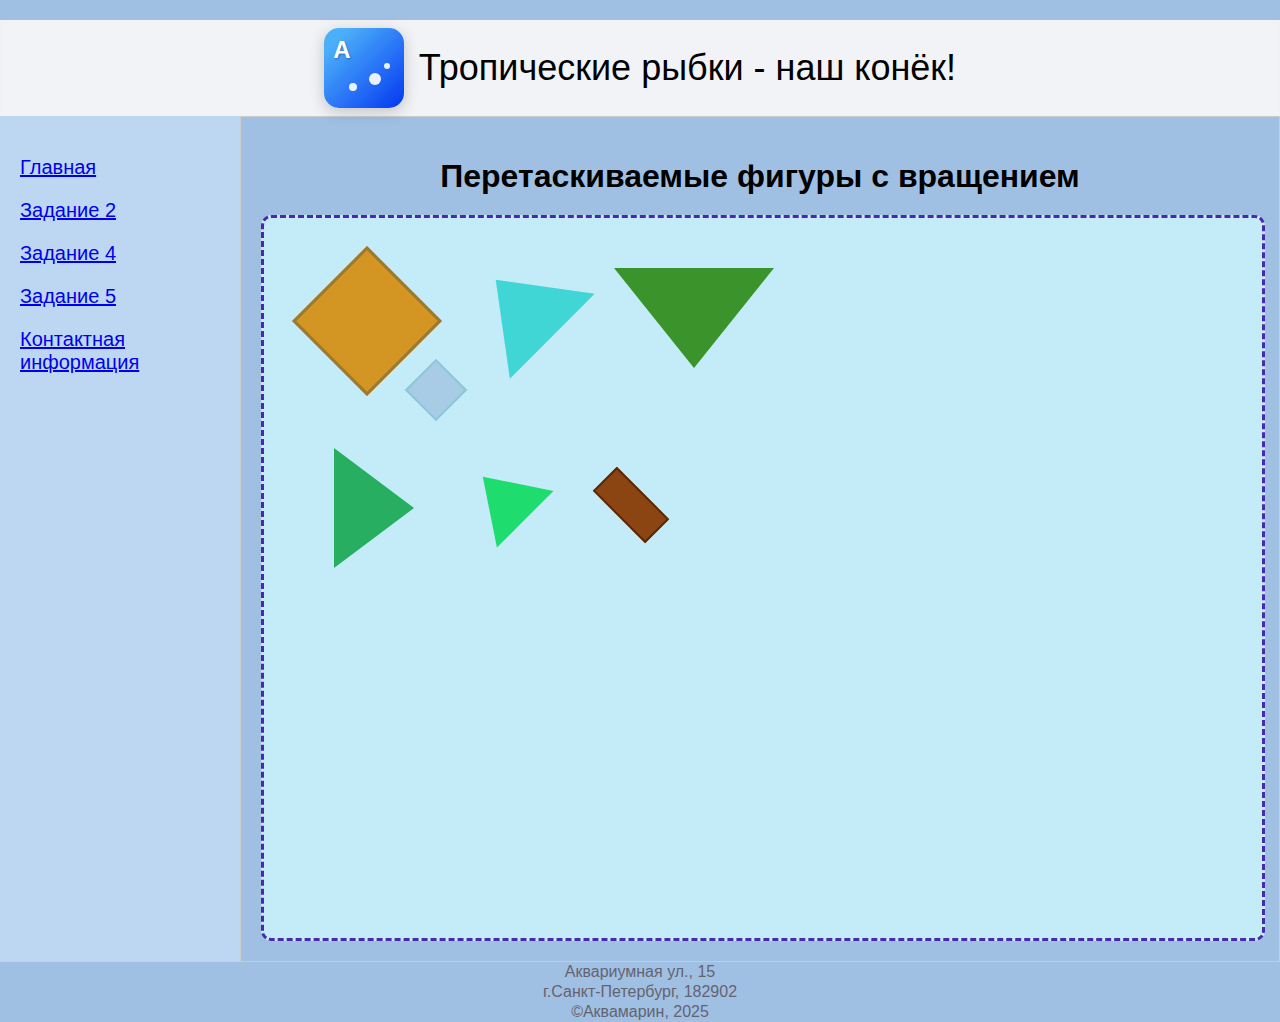
<file: task5/task5.html>
<!DOCTYPE html>
<html lang="ru">

<head>
    <meta charset="UTF-8">
    <meta name="viewport" content="width=device-width, initial-scale=1.0">
    <title>Перетаскиваемые фигуры с вращением</title>
    <link rel="stylesheet" href="style5.css">
    <link rel="stylesheet" href="../static/styles/style.css">
</head>

<body>

    <div id="header">
        <div class="logo-container">
            <div class="logo">
                <div class="letter-a">A</div>
                <div class="bubble bubble1"></div>
                <div class="bubble bubble2"></div>
                <div class="bubble bubble3"></div>
            </div>
            <p class="header-text">Тропические рыбки - наш конёк!</p>

        </div>
    </div>

    <div id="site">
        <div id="leftSide">
            <div class="leftSide-content">
                <p><a href="../index.html">Главная</a></p>
                <p><a href="../task2/task2.html">Задание 2</a></p>
                <p><a href="../task4/task4.html">Задание 4</a></p>
                <p><a href="../task5/task5.html">Задание 5</a></p>
                <p><a href="../contact.html">Контактная информация </a></p>
            </div>
        </div>


        <div id="rightSide">
            <h1>Перетаскиваемые фигуры с вращением</h1>

            <div class="work-area" id="workArea">

            </div>

            <div class="success-message" id="successMessage">Все верно!</div>

            <script src="script5.js"></script>
        </div>
    </div>

    <footer>
        <p>Аквариумная ул., 15</p>
        <p>г.Санкт-Петербург, 182902</p>
        <p>©Аквамарин, 2025</p>
    </footer>
</body>

</html>
</file>
<file: static/styles/style.css>
body {
    background-color: #9FC0E3;
    margin: 0;
    height: 100%;
    font-family: Arial, Helvetica, sans-serif;
}

#header {
    margin-top: 20px;
    background: #f1f3f6;
    padding: 7px;
    border: 1px solid #f1f1f1;
    text-align: center;
    font-size: 36px;

}

.header-text {
    margin: 0;
    font-size: 36px;
}


#site {
    display: flex;
}

#leftSide {
    width: 200px;
    background: #bdd7f2;
    padding: 20px;
    flex-shrink: 0;
}

.leftSide-content {
    text-align: left;
    font-size: 20px;
}

#rightSide {
    flex-grow: 1;
    flex-shrink: 1;
    border: 1px solid #ccc;
    margin-left: 0;
    padding: 20px;
    display: block;
}

.headline {
    font-size: 24px;
    text-align: center;
    font-weight: bold;
    color: #000000;
}

.headline2 {
    font-size: 22px;
    text-align: center;
    font-weight: bold;
    color: #000000;
}

.shop-image {
    float: left;
    width: 250px;
    margin-right: 20px;
    margin-bottom: 20px;
    border-radius: 10px;
    box-shadow: 0 5px 15px rgba(55, 58, 95, 0.327);

}

.shop-text {
    text-indent: 40px;
    font-size: 20px;
    line-height: 1.6;
    text-align: justify;
    color: #000000;
    margin: 0;
    padding: 10px;
}

.list {
    font-size: 20px;
}

.inStock {

    text-align: center;
}

.fish {
    border-radius: 10px;
    border: 3px solid #08213b;
    width: 350px;
    height: 250px;
    text-align: center;
    object-fit: fill;

}

.fish-text {
    display: inline-block;
    text-align: center;
    font-size: 20px;
}

.order {
    display: flex;
    align-items: flex-start;
    justify-content: center;
    gap: 20px;
    flex-wrap: wrap;
    padding: 10px;

}

.part {

    border-radius: 10px;
    width: 500px;
    height: 350px;
    text-align: left;
    background-color: #4c5e715a;
    font-size: 20px;
}


.logo-container {
    display: flex;
    align-items: center;
    justify-content: center;
    gap: 15px;
}


.logo {
    position: relative;
    width: 80px;
    height: 80px;
    background: linear-gradient(135deg, #4caffa 15%, #0437F2 100%);
    border-radius: 15px;
    box-shadow: 0 4px 15px rgba(0, 0, 0, 0.2);
}

.letter-a {
    position: absolute;
    top: 8px;
    left: 8px;
    width: 20px;
    height: 25px;
    color: white;
    font-family: Arial, sans-serif;
    font-size: 24px;
    font-weight: bold;
    text-shadow: 1px 1px 2px rgba(0, 0, 0, 0.3);

}

.bubble {
    position: absolute;
    background: rgba(255, 255, 255, 0.9);
    border-radius: 50%;
    animation: animBubble 3s ease-in-out infinite;
}

.bubble1 {
    width: 12px;
    height: 12px;
    top: 45px;
    left: 45px;
    animation-delay: 0s;
}

.bubble2 {
    width: 8px;
    height: 8px;
    top: 55px;
    left: 25px;
    animation-delay: 0.5s;
}

.bubble3 {
    width: 6px;
    height: 6px;
    top: 35px;
    left: 60px;
    animation-delay: 1s;
}

@keyframes animBubble {
    0% {
        transform: translateY(0) translateX(0);
        opacity: 0.9;
    }

    33% {
        transform: translateY(-8px) translateX(3px);
        opacity: 0.7;
    }

    66% {
        transform: translateY(-4px) translateX(-2px);
        opacity: 0.8;
    }

    100% {
        transform: translateY(0) translateX(0);
        opacity: 0.9;
    }
}

footer {
    text-align: center;
}

footer p {
    color: rgb(101, 99, 112);
    margin: 0;
    padding: 1px;
}
</file>
<file: Game_Siryaeva_DetermineWeight/css/style.css>
* {
    margin: 0;
    padding: 0;
    box-sizing: border-box;
    font-family: Arial, sans-serif;
}

body {
    background: #94dbe3;
    color: rgb(0, 0, 0);
    min-height: 100vh;
}

.container {
    max-width: 800px;
    margin: 0 auto;
    padding: 20px;
}

h1 {
    text-align: center;
    font-size: 30px;
    padding: 20px;
}

h2 {
    text-align: center;
    margin: 20px 0;
    color: #0f7cf1;
}

.auth-form {
    background: rgba(128, 193, 207, 0.3);
    padding: 30px;
    border-radius: 10px;
    max-width: 500px;
    margin: 0 auto 30px;
}

.notification {
    position: fixed;
    top: 20px;
    right: 20px;
    background: #5195b0;
    color: white;
    padding: 15px;
    border-radius: 5px;
    display: none;
    z-index: 100;
}

.form-group label {
    display: block;
    margin-bottom: 10px;
    font-size: 20px;
}

input {
    width: 100%;
    padding: 15px;
    font-size: 20px;
    border: none;
    border-radius: 10px;
    background: rgba(255, 255, 255, 0.9);
}

/*-------------*/
.player-info {
    font-size: 20px;
    text-align: center;
    margin-bottom: 20px;
    padding: 15px;
    background: rgba(255, 255, 255, 0.1);
    border-radius: 10px;
}

.btn {
    display: block;
    width: 100%;
    padding: 15px;
    background: #3498db;
    color: white;
    border: none;
    border-radius: 5px;
    font-size: 20px;
    cursor: pointer;
    margin-top: 10px;
    text-decoration: none;
    text-align: center;
    box-shadow: 0 5px 8px rgba(2, 16, 107, 0.5);

}

.btn:hover {
    background: #2980b9;
}

.btn-level {
    background: #2ebccc;
    font-size: 20px;
    padding: 20px;
}

.btn-level:hover {
    background: #2594a1;
}

.btn-rating {
    background: #0b69bc;

}

.btn-rating:hover {
    background: #053f72;
}



/*-------------*/



.rating-table {
    width: 100%;
    background: rgba(255, 255, 255, 0.1);
    border-radius: 10px;
    overflow: hidden;
    margin: 30px 0;
}

.rating-row {
    display: flex;
    padding: 15px;
    border-bottom: 1px solid rgba(150, 31, 31, 0.1);
}

.rating-row.header {
    background: rgba(13, 87, 234, 0.2);
    font-weight: bold;
}

.rating-name {
    flex: 3;
}

.rating-score {
    flex: 1;
    text-align: right;
}



/*----*/
.game-container {
    text-align: center;
    max-width: 600px;
    margin: 0 auto;
}

.game-question {
    font-size: 20px;
    color: #0b3fba;
    font-weight: bold;
}

.animals-container {
    display: flex;
    justify-content: center;
    gap: 150px;
    margin: 40px 0;
}

.animal-circle {
    width: 100px;
    height: 100px;
    border-radius: 50%;
    display: flex;
    align-items: center;
    justify-content: center;
    font-size: 20px;
    font-weight: bold;
    cursor: pointer;
    transition: all 0.3s;
    border: 5px solid transparent;
    background: #14bccb;
    box-shadow: 0 5px 15px rgb(20, 62, 146);
}

.animal-circle.selected {
    border-color: #2ecc71;
    transform: scale(1.05);
    background: linear-gradient(45deg, #2ecc71, #27ae60);
}

.timer {
    font-size: 20px;
    font-weight: bold;
    margin: 20px 0;
    color: #d32e2e;
    text-align: center;
}

.sublevel-info {
    font-size: 15px;
    margin: 20px 0;
    color: #3498db;
    text-align: center;
    display: block;
    width: 100%;
}


.result-message {
    font-size: 20px;
    margin: 30px 0;
    padding: 20px;
    border-radius: 10px;
    background: rgba(215, 36, 36, 0.1);
}

.correct {
    color: #06b95a;
    background: rgba(26, 76, 126, 0.05);
}

.incorrect {
    color: #e74c3c;
}

.game-stats {
    display: flex;
    justify-content: space-around;
    margin: 30px 0;
    padding: 20px;
    background: rgba(255, 255, 255, 0.05);
    border-radius: 10px;
}

.stat-item {
    text-align: center;
}

.stat-value {
    font-size: 30px;
    font-weight: bold;
    color: #431ab6;
}
</file>
<file: static/styles/contact.css>
body {
    background-color: #9FC0E3;
    margin: 0;
    height: 100vh;
    font-family: Arial, Helvetica, sans-serif;
}

#header {
    margin-top: 20px;
    background: #f1f3f6;
    padding: 7px;
    border: 1px solid #f1f1f1;
    text-align: center;
    font-size: 36px;
}

#site {
    display: flex;
}

#leftSide {
    width: 200px;
    background: #bdd7f2;
    padding: 20px;
    flex-shrink: 0;
}

.leftSide-content {
    text-align: left;
    font-style: normal;
    font-size: 20px;
}

#rightSide {
    flex: 1;
    border: 1px solid #ccc;
    margin-left: 0;
    padding: 20px;
    display: block;
}

.headline {
    font-size: 24px;
    text-align: center;
    font-weight: bold;
    color: #000000;
}

.contact-container {
    margin-bottom: 40px;
}

.contact-item {
    text-align: center;
    margin-bottom: 25px;
    padding: 10px;
    background: #f8f9fa37;
    border-radius: 10px;
    border-left: 4px solid #2316b8;
    box-shadow: 0 2px 10px rgba(0, 0, 0, 0.1);
}

.contact-text p {
    margin: 0;
    color: #080000;
    font-size: 20px;
}

.logo-container {
    display: flex;
    align-items: center;
    justify-content: center;
    gap: 15px;
}

.logo {
    position: relative;
    width: 80px;
    height: 80px;
    background: linear-gradient(135deg, #4caffa 15%, #0437F2 100%);
    border-radius: 15px;
    box-shadow: 0 4px 15px rgba(0, 0, 0, 0.2);
}

.letter-a {
    position: absolute;
    top: 8px;
    left: 8px;
    width: 20px;
    height: 25px;
    color: white;
    font-family: Arial, sans-serif;
    font-size: 24px;
    font-weight: bold;
    text-shadow: 1px 1px 2px rgba(0, 0, 0, 0.3);
}

.bubble {
    position: absolute;
    background: rgba(255, 255, 255, 0.9);
    border-radius: 50%;
    animation: float 3s ease-in-out infinite;
}

.bubble1 {
    width: 12px;
    height: 12px;
    top: 45px;
    left: 45px;
    animation-delay: 0s;
}

.bubble2 {
    width: 8px;
    height: 8px;
    top: 55px;
    left: 25px;
    animation-delay: 0.5s;
}

.bubble3 {
    width: 6px;
    height: 6px;
    top: 35px;
    left: 60px;
    animation-delay: 1s;
}

@keyframes float {

    0%,
    100% {
        transform: translateY(0) translateX(0);
        opacity: 0.9;
    }

    33% {
        transform: translateY(-8px) translateX(3px);
        opacity: 0.7;
    }

    66% {
        transform: translateY(-4px) translateX(-2px);
        opacity: 0.8;
    }
}

footer {
    text-align: center;
    padding: 10px;
}
</file>
<file: Game_Siryaeva_DetermineWeight/css/level2.css>
.equation-container {
      padding: 15px;
      border-radius: 100px;
      border: 2px solid #3498db;
  }

  .equation {
      display: flex;
      align-items: center;
      justify-content: center;
      gap: 15px;
      font-size: 2rem;
      min-height: 80px;
      flex-wrap: wrap;
  }

  .shape {
      display: flex;
      align-items: center;
      justify-content: center;
      position: relative;
  }

  .shape.small {
      width: 60px;
      height: 60px;
      background: #4d65bb !important;
  }

  .shape.large {
      width: 75px;
      height: 75px;
      background: #1183b3 !important;
  }

  /* Числа внутри фигур */
  .shape-number {
      color: white;
      font-size: 20px;
  }


  .triangle {
      clip-path: polygon(50% 0%, 0% 100%, 100% 100%);
  }

  .square {
      clip-path: polygon(0% 0%, 100% 0%, 100% 100%, 0% 100%);
  }

  .circle {
      border-radius: 50%;
  }


  .equals,
  .operator {
      font-size: 35px;
      color: #3498db;
      margin: 0 5px;
  }

  .answer-input {
      width: 100px;
      height: 70px;
      font-size: 2.5rem;
      text-align: center;
      background: rgba(255, 255, 255, 0.1);
      border: 3px solid #3498db;
      border-radius: 10px;
      color: white;
  }

  .answer-input:focus {
      outline: none;
      border-color: #f1c40f;
  }


  .weight-item {
      display: flex;
      flex-direction: column;
      align-items: center;
      gap: 2px;
  }

  .weight-sign {
      font-size: 1.5rem;
      color: #3498db;
      margin: 0 3px;
  }



  .scale-label {
      font-size: 1.1rem;
      color: #3498db;
      font-weight: bold;
      margin-bottom: 8px;
      text-align: center;
      width: 100%;
  }
</file>
<file: Game_Siryaeva_DetermineWeight/css/level3.css>
#game {
    width: 700px;
    height: 550px;
    background: rgba(18, 118, 165, 0.1);
    border: 2px solid #5370d8;
    position: relative;
    overflow: hidden;
    margin: 10px auto;
}

#success {
    position: absolute;
    top: 10px;
    left: 50%;
    transform: translateX(-50%);
    font-size: 26px;
    font-weight: 800;
    display: none;
    z-index: 10;
    color: #076c35;
    text-shadow: 0 0 8px rgba(46, 204, 113, 0.7);
}

.confetti {
    position: absolute;
    width: 10px;
    height: 10px;
    animation: confFall 2.5s ease-out forwards;
    border-radius: 50%;
    opacity: 0.9;
    z-index: 1000;
}

.weight {
    position: absolute;
    width: 45px;
    height: 45px;
    border-radius: 50%;
    background: #4df9ff;
    color: #000;
    font-weight: 700;
    display: flex;
    align-items: center;
    justify-content: center;
    cursor: grab;
    user-select: none;
    z-index: 1;
    box-shadow: 0 3px 6px rgba(0, 0, 0, 0.3);
    transition: transform 0.2s;
}

.weight:hover {
    transform: scale(1.05);
}

.weight.in-bowl,
.weight.on-table {
    width: 40px;
    height: 40px;
    font-size: 0.9rem;
    cursor: grab;
    z-index: 11;
}

.scale {
    position: absolute;
    bottom: 150px;
    width: 220px;
    height: 150px;
    border: 3px solid #5370d8;
    text-align: center;
    background: rgba(255, 255, 255, 0.05);
    border-radius: 8px;
    z-index: 5;
}

#left {
    left: 20px;
}

#right {
    right: 20px;
}

.pile {
    display: flex;
    flex-wrap: wrap;
    gap: 1px;
    justify-content: center;
    position: relative;
    width: 100%;
    height: 100%;

}

#table {
    position: absolute;
    bottom: 15px;
    left: 50%;
    transform: translateX(-50%);
    width: 350px;
    height: 80px;
    border: 2px solid #5370d8;
    background: rgba(255, 255, 255, 0.5);
    border-radius: 8px;
    z-index: 3;
}

.table-label {
    position: absolute;
    top: -25px;
    left: 10px;
    font-size: 15px;
    color: #5370d8;
}
</file>
<file: Game_Siryaeva_DetermineWeight/css/main.css>
.level-locked {
    opacity: 0.6;
    position: relative;
    pointer-events: none;
    cursor: not-allowed;
    background: #95a5a6 !important;
}



.level-container {
    position: relative;
    margin-bottom: 15px;
}

.player-info-container {
    display: flex;
    justify-content: space-between;
    align-items: center;
    margin-bottom: 20px;
    padding: 10px 15px;
}

.bottom-marking {
    display: flex;
    align-items: center;
    justify-content: space-between;


}

.bottom-marking .btn {
    width: 300px;

}

.player-info-text {
    font-size: 20px;
    color: #063c72;
    font-weight: 600;
    text-shadow: 1px 1px 3px rgb(152, 186, 234);
    letter-spacing: 1px;
}

.add-points-btn {
    background: #2ecc71;
    color: white;
    border: none;
    padding: 8px 16px;
    border-radius: 4px;
    cursor: pointer;
    font-size: 15px;
}

.add-points-btn:hover {
    background: #27ae60;
    transform: translateY(-3px);
}


.main-title {
    text-align: center;
    margin-bottom: 30px;
    color: #07090b;
}
</file>
<file: Game_Siryaeva_DetermineWeight/css/rating.css>
/* Стили для страницы рейтинга */

.rating-title {
    text-align: center;
    margin-bottom: 30px;
    color: #2c3e50;
}

.btn-back {
    display: inline-block;
    width: auto;
    margin-bottom: 20px;
    background-color: #95a5a6 !important;
    padding: 10px 20px !important;
}

.btn-back:hover {
    background-color: #7f8c8d !important;
    transform: translateY(-2px);
}

.player-info {
    background: #f8f9fa;
    padding: 15px;
    border-radius: 8px;
    margin-bottom: 25px;
    font-size: 1.1rem;
    color: #2c3e50;
    text-align: center;
    border: 2px solid #e9ecef;
}

.player-info span {
    font-weight: bold;
    color: #e74c3c;
}

/* Таблица рейтинга */
.rating-table {
    background: white;
    border-radius: 10px;
    overflow: hidden;
    box-shadow: 0 4px 12px rgba(0, 0, 0, 0.1);
    margin-bottom: 20px;
    border: 2px solid #e9ecef;
}

.rating-row {
    display: flex;
    justify-content: space-between;
    padding: 15px 20px;
    border-bottom: 1px solid #e9ecef;
    transition: background-color 0.3s;
}

.rating-row:last-child {
    border-bottom: none;
}

.rating-row.header {
    background: #3498db;
    color: white;
    font-weight: bold;
    font-size: 1.1rem;
}

.rating-row.current-user {
    background: #d4edda;
    border-left: 4px solid #28a745;
}

.rating-name {
    flex: 3;
    font-weight: 500;
}

.rating-score {
    flex: 1;
    text-align: right;
    font-weight: bold;
    color: #2c3e50;
}

.rating-row.header .rating-score {
    color: white;
}

.rating-row.current-user .rating-name {
    color: #155724;
    font-weight: bold;
}

.rating-row.current-user .rating-score {
    color: #155724;
}

/* Пустой рейтинг */
.empty-rating {
    text-align: center;
    padding: 40px;
    color: #95a5a6;
    font-size: 1.1rem;
    background: #f8f9fa;
    border-radius: 10px;
    margin: 20px 0;
    border: 2px dashed #dee2e6;
}

/* Кнопка обновления */
.refresh-btn {
    background-color: #9b59b6 !important;
    margin-top: 20px !important;
}

.refresh-btn:hover {
    background-color: #8e44ad !important;
}

/* Анимация при обновлении */
@keyframes highlight {
    0% {
        background-color: #d4edda;
    }

    100% {
        background-color: transparent;
    }
}

.rating-row.highlight {
    animation: highlight 1s ease;
}
</file>
<file: task3/styles3.css>
/* Основные стили flex-контейнера */
.flex-container {
    width: 200px;
    height: 200px;
    position: relative;
    overflow: hidden;
    display: flex;
    justify-content: center;
    border: 4px solid #396090;
    cursor: pointer;
    margin: 1px auto;
}

.flex-container img {
    position: absolute;
}

.shop-display {
    opacity: 1;
    z-index: 1;
    width: 100%;
    height: 100%;
    object-fit: cover;
}


.boy-running {
    width: 80px;
    height: 120px;
    bottom: 15px;
    left: -75px;
    z-index: 2;
}

.flex-container:hover .boy-running {
    opacity: 1;
    animation: runAcross 2s ease-out forwards;
}

@keyframes runAcross {

    95% {
        transform: translateX(185px);
        opacity: 1;
    }

    100% {
        transform: translateX(185px);
        opacity: 0;
    }
}

.toys-label {
    position: absolute;
    opacity: 0;
    color: #cac4c4;
    font-family: 'Times New Roman', Times, serif;
    font-size: 11px;
    font-weight: bold;
    z-index: 5;
    bottom: 5px;
    left: 5px;
}

.flex-container:hover .toys-label {
    opacity: 1;
    transition: opacity 0.5s;
}

.fun-toys-label {
    position: absolute;
    opacity: 0;
    color: #00FF00;
    font-family: 'Times New Roman', Times, serif;
    font-size: 11px;
    font-weight: bold;
    text-align: center;
    z-index: 5;
    top: 30px;
    left: 0;
}

.flex-container:hover:active .toys-label {
    opacity: 0;
    transition: opacity 0.2s;
}

.flex-container:hover:active .fun-toys-label {
    opacity: 1;
    transform: rotate(-15deg);
    transition: opacity 0.5s;

}

.boy-turned {
    opacity: 0;
    width: 80px;
    height: 120px;
    bottom: 15px;
    right: 10px;
    z-index: 3;
}

.flex-container:hover .boy-turned {
    opacity: 1;
    transition: opacity 0s ease 2s;
}

.flex-container:hover .pinwheel {
    opacity: 1;
    top: 70px;
    right: 60px;
    width: 50px;
    height: 50px;
    z-index: 4;
    transition: opacity 0s ease 2s;
}

.flex-container:hover .pinwheel-stick {
    opacity: 1;
    top: 95px;
    right: 53px;
    width: 40px;
    height: 60px;
    z-index: 3;
    transform: rotate(-2deg);
    transition: opacity 0s ease 2s;
}

.flex-container:hover:active .pinwheel {
    animation: spin 1s linear infinite;
}

@keyframes spin {
    from {
        transform: rotate(0deg);
    }

    to {
        transform: rotate(360deg);
    }
}

.flex-container:hover:active {
    filter: sepia(100%);
    transition: filter 3s;
}

.pinwheel,
.pinwheel-stick {
    opacity: 0;
    position: absolute;
    transition: opacity 0.2s;
}
</file>
<file: task4/styles4.css>
h1 {
    text-align: center;
    color: #000000;
    margin-bottom: 30px;
}

.controls {
    display: flex;
    justify-content: center;
    gap: 15px;
    margin-bottom: 30px;
    flex-wrap: wrap;
}

button {
    padding: 12px 24px;
    border-radius: 6px;
    font-size: 16px;
    font-weight: bold;
    cursor: pointer;
    min-width: 200px;
}

#createBtn {
    background-color: #1d64ce;
    color: white;
}

#recolorBtn {
    background-color: #1d64ce;
    color: white;
}

#recolorBtn.active {
    background-color: #1d8ace;
}


table {
    width: 100%;
    border-collapse: collapse;
    margin-top: 20px;
    border-radius: 8px;
    overflow: hidden;
    table-layout: fixed;
}

thead {
    display: table;
    width: 100%;
    table-layout: fixed;
}


thead tr,
tbody tr {
    display: table;
    width: 100%;
    table-layout: fixed;
}

th,
td {
    padding: 16px;
    text-align: left;
    font-size: 16px;
}

td {
    padding: 14px 16px;
}


.class1 {
    background-color: #b1cfe6;
}

.class2 {
    background-color: #d8ecdc;
}

tbody tr.bold-even td {
    font-weight: bold !important;
}

thead tr th {
    font-weight: bold;
    background-color: #1a527d;
    color: white;
}
</file>
<file: task5/style5.css>
h1 {
    text-align: center;
    margin-bottom: 20px;
}

.work-area {
    width: 100%;
    height: 80vh;
    background-color: #c4ebf8;
    border: 3px dashed #4829b0;
    border-radius: 10px;
    position: relative;
    overflow: hidden;
}

.shape {
    position: absolute;
    cursor: move;
    transition: transform 0.3s;
    user-select: none;
}

.house-square {
    width: 100px;
    height: 100px;
    background-color: #d39623;
    border: 3px solid #9e782e;
    z-index: 20;
}

.house-roof {
    width: 0;
    height: 0;
    border-left: 60px solid transparent;
    border-right: 60px solid transparent;
    border-bottom: 80px solid #41d6d6;
    z-index: 20;
}

.house-window {
    width: 40px;
    height: 40px;
    background-color: #a8cbe6;
    border: 2px solid #8dc7d9;
    z-index: 35;
}

.tree-bottom {
    width: 0;
    height: 0;
    border-left: 80px solid transparent;
    border-right: 80px solid transparent;
    border-bottom: 100px solid #3b942b;
    z-index: 30;
}

.tree-middle {
    width: 0;
    height: 0;
    border-left: 60px solid transparent;
    border-right: 60px solid transparent;
    border-bottom: 80px solid #27ae60;
    z-index: 31;
}

.tree-top {
    width: 0;
    height: 0;
    border-left: 40px solid transparent;
    border-right: 40px solid transparent;
    border-bottom: 60px solid #1edc6d;
    z-index: 32;
}

.tree-trunk {
    width: 30px;
    height: 70px;
    background-color: #8b4513;
    border: 2px solid #5d2906;
    z-index: 25;
}

.success-message {
    position: fixed;
    top: 50%;
    left: 50%;
    transform: translate(-50%, -50%);
    font-size: 70px;
    font-weight: bold;
    color: #2781ae;
    text-shadow: 3px 3px 6px rgba(0, 0, 0, 0.3);
    z-index: 1000;
    text-align: center;
    background: linear-gradient(135deg, #a9c0de, #90e2e2);
    padding: 30px 50px;
    border-radius: 15px;
    box-shadow: 0 15px 40px rgba(0, 0, 0, 0.3);
    border: 4px solid #82c9d1;
    opacity: 0;
    display: none;
    animation: animation_mess 0.8s ease-out forwards;

}

@keyframes animation_mess {
    0% {
        opacity: 0;
        transform: translate(-50%, -50%) scale(0.7);
    }

    70% {
        opacity: 0.8;
        transform: translate(-50%, -50%) scale(1.05);
    }

    100% {
        opacity: 0.8;
        transform: translate(-50%, -50%) scale(1);
    }
}
</file>
